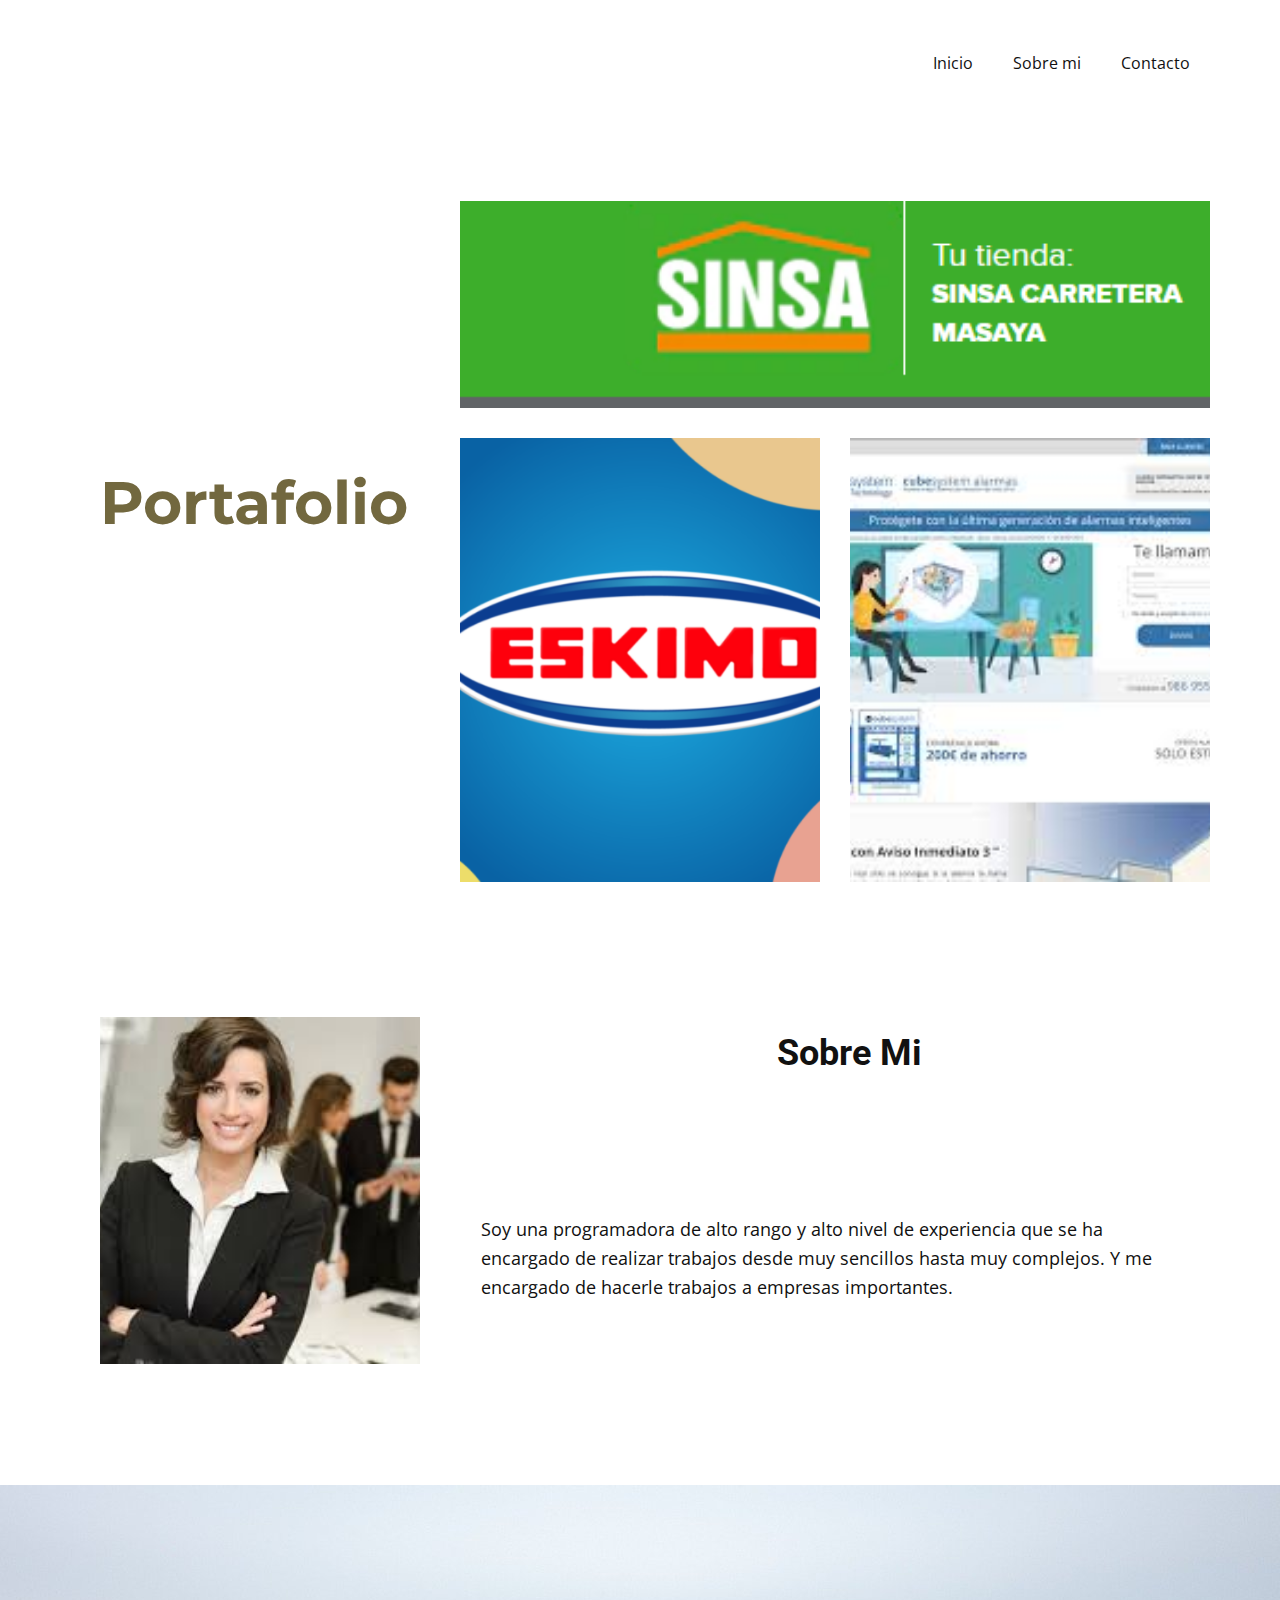
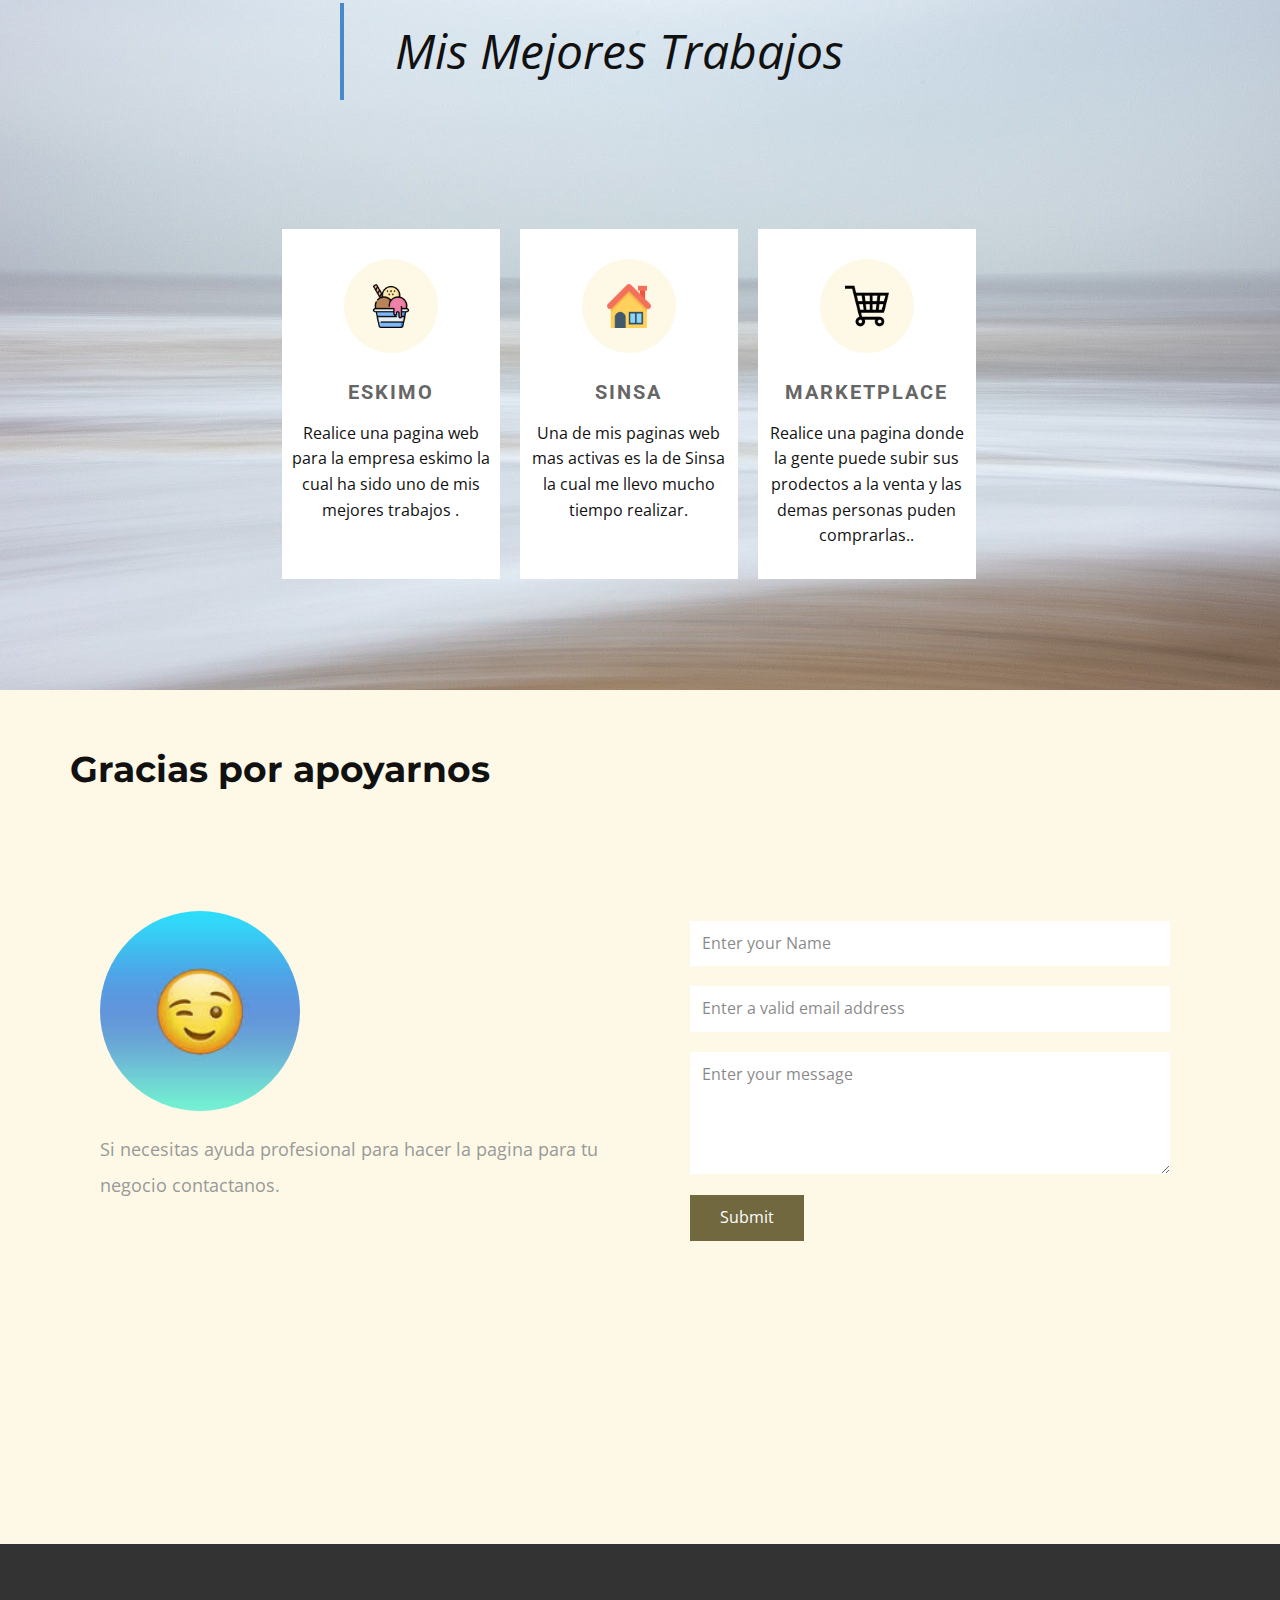
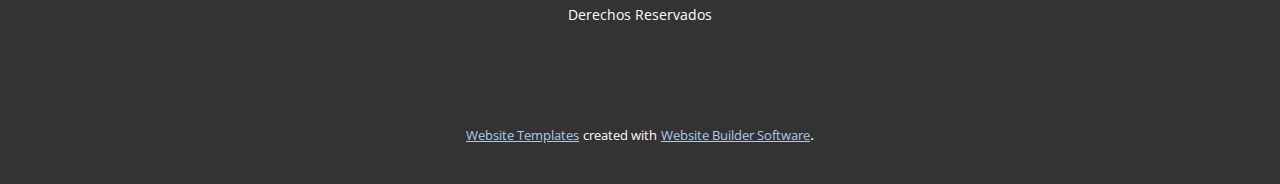
<file: index.html>
<!DOCTYPE html>
<html style="font-size: 16px;">
  <head>
    <meta name="viewport" content="width=device-width, initial-scale=1.0">
    <meta charset="utf-8">
    <meta name="keywords" content="Gracias por apoyarnos">
    <meta name="description" content="">
    <meta name="page_type" content="np-template-header-footer-from-plugin">
    <title>Inicio</title>
    <link rel="stylesheet" href="nicepage.css" media="screen">
<link rel="stylesheet" href="Inicio.css" media="screen">
    <script class="u-script" type="text/javascript" src="jquery.js" defer=""></script>
    <script class="u-script" type="text/javascript" src="nicepage.js" defer=""></script>
    <meta name="generator" content="Nicepage 4.5.4, nicepage.com">
    <link id="u-theme-google-font" rel="stylesheet" href="https://fonts.googleapis.com/css?family=Roboto:100,100i,300,300i,400,400i,500,500i,700,700i,900,900i|Open+Sans:300,300i,400,400i,500,500i,600,600i,700,700i,800,800i">
    <link id="u-page-google-font" rel="stylesheet" href="https://fonts.googleapis.com/css?family=Montserrat:100,100i,200,200i,300,300i,400,400i,500,500i,600,600i,700,700i,800,800i,900,900i">
    
    
    
    
    
    
    <script type="application/ld+json">{
		"@context": "http://schema.org",
		"@type": "Organization",
		"name": ""
}</script>
    <meta name="theme-color" content="#478ac9">
    <meta property="og:title" content="Inicio">
    <meta property="og:type" content="website">
  </head>
  <body data-home-page="Inicio.html" data-home-page-title="Inicio" class="u-body u-xl-mode"><header class="u-clearfix u-header u-header" id="sec-7c3d"><div class="u-clearfix u-sheet u-valign-middle u-sheet-1">
        <nav class="u-menu u-menu-dropdown u-offcanvas u-menu-1">
          <div class="menu-collapse">
            <a class="u-button-style u-nav-link" href="#">
              <svg class="u-svg-link" viewBox="0 0 24 24"><use xmlns:xlink="http://www.w3.org/1999/xlink" xlink:href="#svg-7a5c"></use></svg>
              <svg class="u-svg-content" version="1.1" id="svg-7a5c" viewBox="0 0 16 16" x="0px" y="0px" xmlns:xlink="http://www.w3.org/1999/xlink" xmlns="http://www.w3.org/2000/svg"><g><rect y="1" width="16" height="2"></rect><rect y="7" width="16" height="2"></rect><rect y="13" width="16" height="2"></rect>
</g></svg>
            </a>
          </div>
          <div class="u-custom-menu u-nav-container">
            <ul class="u-nav u-unstyled"><li class="u-nav-item"><a class="u-button-style u-nav-link" href="Inicio.html">Inicio</a>
</li><li class="u-nav-item"><a class="u-button-style u-nav-link" href="Inicio.html#sec-e159" data-page-id="646112154">Sobre mi</a>
</li><li class="u-nav-item"><a class="u-button-style u-nav-link" href="Inicio.html#carousel_1a03" data-page-id="646112154">Contacto</a>
</li></ul>
          </div>
          <div class="u-custom-menu u-nav-container-collapse">
            <div class="u-black u-container-style u-inner-container-layout u-opacity u-opacity-95 u-sidenav">
              <div class="u-inner-container-layout u-sidenav-overflow">
                <div class="u-menu-close"></div>
                <ul class="u-align-center u-nav u-popupmenu-items u-unstyled u-nav-2"><li class="u-nav-item"><a class="u-button-style u-nav-link" href="Inicio.html">Inicio</a>
</li><li class="u-nav-item"><a class="u-button-style u-nav-link" href="Inicio.html#sec-e159" data-page-id="646112154">Sobre mi</a>
</li><li class="u-nav-item"><a class="u-button-style u-nav-link" href="Inicio.html#carousel_1a03" data-page-id="646112154">Contacto</a>
</li></ul>
              </div>
            </div>
            <div class="u-black u-menu-overlay u-opacity u-opacity-70"></div>
          </div>
        </nav>
      </div></header>
    <section class="u-clearfix u-section-1" id="carousel_c2c3">
      <div class="u-clearfix u-sheet u-sheet-1">
        <div class="u-clearfix u-expanded-width u-gutter-30 u-layout-wrap u-layout-wrap-1">
          <div class="u-layout">
            <div class="u-layout-row">
              <div class="u-size-20 u-size-60-md">
                <div class="u-layout-col">
                  <div class="u-align-center-md u-align-center-sm u-align-center-xs u-align-left-lg u-align-left-xl u-container-style u-layout-cell u-shape-rectangle u-size-60 u-layout-cell-1">
                    <div class="u-container-layout u-valign-middle-md u-valign-middle-sm u-valign-middle-xs u-container-layout-1">
                      <h3 class="u-custom-font u-font-montserrat u-text u-text-palette-3-dark-2 u-text-1">Portafolio</h3>
                    </div>
                  </div>
                </div>
              </div>
              <div class="u-size-40 u-size-60-md">
                <div class="u-layout-col">
                  <div class="u-size-20">
                    <div class="u-layout-row">
                      <div class="u-container-style u-image u-layout-cell u-size-60 u-image-1" data-image-width="478" data-image-height="112">
                        <div class="u-container-layout u-container-layout-2"></div>
                      </div>
                    </div>
                  </div>
                  <div class="u-size-40">
                    <div class="u-layout-row">
                      <div class="u-size-30">
                        <div class="u-layout-col">
                          <div class="u-container-style u-image u-layout-cell u-size-60 u-image-2" data-image-width="634" data-image-height="523">
                            <div class="u-container-layout u-container-layout-3"></div>
                          </div>
                        </div>
                      </div>
                      <div class="u-size-30">
                        <div class="u-layout-col">
                          <div class="u-container-style u-image u-layout-cell u-size-60 u-image-3" data-image-width="259" data-image-height="195">
                            <div class="u-container-layout u-container-layout-4"></div>
                          </div>
                        </div>
                      </div>
                    </div>
                  </div>
                </div>
              </div>
            </div>
          </div>
        </div>
      </div>
    </section>
    <section class="u-clearfix u-section-2" id="sec-e159">
      <div class="u-clearfix u-sheet u-sheet-1">
        <div class="u-clearfix u-expanded-width u-gutter-0 u-layout-spacing-vertical u-layout-wrap u-layout-wrap-1">
          <div class="u-layout">
            <div class="u-layout-row">
              <div class="u-size-20 u-size-60-md">
                <div class="u-layout-row">
                  <div class="u-container-style u-layout-cell u-left-cell u-size-60 u-layout-cell-1" src="">
                    <div class="u-container-layout u-valign-top u-container-layout-1">
                      <img class="u-expanded-width u-image u-image-1" data-image-width="248" data-image-height="203" src="images/images.jpg">
                    </div>
                  </div>
                </div>
              </div>
              <div class="u-size-40 u-size-60-md">
                <div class="u-layout-col">
                  <div class="u-size-40">
                    <div class="u-layout-row">
                      <div class="u-align-left u-container-style u-layout-cell u-right-cell u-size-60 u-layout-cell-2">
                        <div class="u-container-layout u-container-layout-2">
                          <h3 class="u-text u-text-1">&nbsp; &nbsp; &nbsp; &nbsp; &nbsp; &nbsp; &nbsp; &nbsp; &nbsp; &nbsp; &nbsp; &nbsp; &nbsp; &nbsp; &nbsp; &nbsp; &nbsp;Sobre Mi</h3>
                        </div>
                      </div>
                    </div>
                  </div>
                  <div class="u-size-20">
                    <div class="u-layout-row">
                      <div class="u-align-left u-container-style u-layout-cell u-size-60 u-layout-cell-3">
                        <div class="u-container-layout u-container-layout-3">
                          <p class="u-text u-text-2">Soy una programadora de alto rango y alto nivel de experiencia que se ha encargado de realizar trabajos desde muy sencillos hasta muy complejos. Y me encargado de hacerle trabajos a empresas importantes.</p>
                        </div>
                      </div>
                    </div>
                  </div>
                </div>
              </div>
            </div>
          </div>
        </div>
      </div>
    </section>
    <section class="u-align-center u-clearfix u-section-3" id="carousel_cac4">
      <div class="u-clearfix u-sheet u-sheet-1"></div>
    </section>
    <section class="u-align-right u-clearfix u-image u-section-4" id="carousel_ea49" data-image-width="1280" data-image-height="853">
      <div class="u-clearfix u-sheet u-valign-middle-md u-valign-middle-sm u-valign-middle-xs u-sheet-1">
        <blockquote class="u-text u-text-1">
          <span style="font-size: 3rem;">Mis Mejores Trabajos </span>
        </blockquote>
        <div class="u-list u-list-1">
          <div class="u-repeater u-repeater-1">
            <div class="u-container-style u-list-item u-repeater-item u-video-cover u-white u-list-item-1">
              <div class="u-container-layout u-similar-container u-container-layout-1"><span class="u-file-icon u-icon u-icon-circle u-palette-3-light-3 u-spacing-25 u-icon-1"><img src="images/938063.png" alt=""></span>
                <h4 class="u-align-center u-text u-text-default u-text-grey-60 u-text-2">Eskimo</h4>
                <p class="u-align-center u-text u-text-3">Realice una pagina web para la empresa eskimo la cual ha sido uno de mis mejores trabajos .</p>
              </div>
            </div>
            <div class="u-align-center u-container-style u-list-item u-repeater-item u-video-cover u-white u-list-item-2">
              <div class="u-container-layout u-similar-container u-container-layout-2"><span class="u-file-icon u-icon u-icon-circle u-palette-3-light-3 u-spacing-25 u-icon-2"><img src="images/609803.png" alt=""></span>
                <h4 class="u-align-center u-text u-text-default u-text-grey-60 u-text-4">SINSa</h4>
                <p class="u-align-center u-text u-text-5">Una de mis paginas web mas activas es la de Sinsa la cual me llevo mucho tiempo realizar.</p>
              </div>
            </div>
            <div class="u-align-center u-container-style u-list-item u-repeater-item u-video-cover u-white u-list-item-3">
              <div class="u-container-layout u-similar-container u-container-layout-3"><span class="u-file-icon u-icon u-icon-circle u-palette-3-light-3 u-spacing-25 u-icon-3"><img src="images/419910.png" alt=""></span>
                <h4 class="u-align-center u-text u-text-default u-text-grey-60 u-text-6">Marketplace</h4>
                <p class="u-align-center u-text u-text-7">Realice una pagina donde la gente puede subir sus prodectos a la venta y las demas personas puden comprarlas..</p>
              </div>
            </div>
          </div>
        </div>
      </div>
    </section>
    <section class="u-align-left u-clearfix u-palette-3-light-3 u-section-5" id="carousel_1a03">
      <div class="u-clearfix u-sheet u-sheet-1">
        <h1 class="u-custom-font u-font-montserrat u-text u-text-default u-text-1">Gracias por apoyarnos</h1>
        <div class="u-clearfix u-expanded-width u-gutter-20 u-layout-wrap u-layout-wrap-1">
          <div class="u-layout">
            <div class="u-layout-row">
              <div class="u-container-style u-layout-cell u-size-30 u-layout-cell-1">
                <div class="u-container-layout u-container-layout-1">
                  <div class="u-image u-image-circle u-image-1" alt="" data-image-width="300" data-image-height="168"></div>
                  <p class="u-text u-text-grey-40 u-text-2">Si necesitas ayuda profesional para hacer la pagina para tu negocio contactanos.</p>
                </div>
              </div>
              <div class="u-container-style u-layout-cell u-shape-rectangle u-size-30 u-layout-cell-2">
                <div class="u-container-layout u-container-layout-2">
                  <div class="u-form u-form-1">
                    <form action="#" method="POST" class="u-clearfix u-form-spacing-20 u-form-vertical u-inner-form" source="custom" name="form" style="padding: 10px;">
                      <div class="u-form-group u-form-name">
                        <label for="name-4303" class="u-form-control-hidden u-label"></label>
                        <input type="text" placeholder="Enter your Name" id="name-4303" name="name" class="u-input u-input-rectangle u-white" required="">
                      </div>
                      <div class="u-form-email u-form-group">
                        <label for="email-4303" class="u-form-control-hidden u-label"></label>
                        <input type="email" placeholder="Enter a valid email address" id="email-4303" name="email" class="u-input u-input-rectangle u-white" required="">
                      </div>
                      <div class="u-form-group u-form-message">
                        <label for="message-4303" class="u-form-control-hidden u-label"></label>
                        <textarea placeholder="Enter your message" rows="4" cols="50" id="message-4303" name="message" class="u-input u-input-rectangle u-white" required=""></textarea>
                      </div>
                      <div class="u-align-left u-form-group u-form-submit">
                        <a href="#" class="u-border-none u-btn u-btn-submit u-button-style u-palette-3-dark-2 u-btn-1">Submit</a>
                        <input type="submit" value="submit" class="u-form-control-hidden">
                      </div>
                      <div class="u-form-send-message u-form-send-success"> Thank you! Your message has been sent. </div>
                      <div class="u-form-send-error u-form-send-message"> Unable to send your message. Please fix errors then try again. </div>
                      <input type="hidden" value="" name="recaptchaResponse">
                    </form>
                  </div>
                </div>
              </div>
            </div>
          </div>
        </div>
      </div>
    </section>
    
    
    <footer class="u-align-center u-clearfix u-footer u-grey-80 u-footer" id="sec-10c1"><div class="u-clearfix u-sheet u-valign-middle u-sheet-1">
        <p class="u-small-text u-text u-text-variant u-text-1">Derechos Reservados</p>
      </div></footer>
    <section class="u-backlink u-clearfix u-grey-80">
      <a class="u-link" href="https://nicepage.com/website-templates" target="_blank">
        <span>Website Templates</span>
      </a>
      <p class="u-text">
        <span>created with</span>
      </p>
      <a class="u-link" href="" target="_blank">
        <span>Website Builder Software</span>
      </a>. 
    </section>
  </body>
</html>
</file>
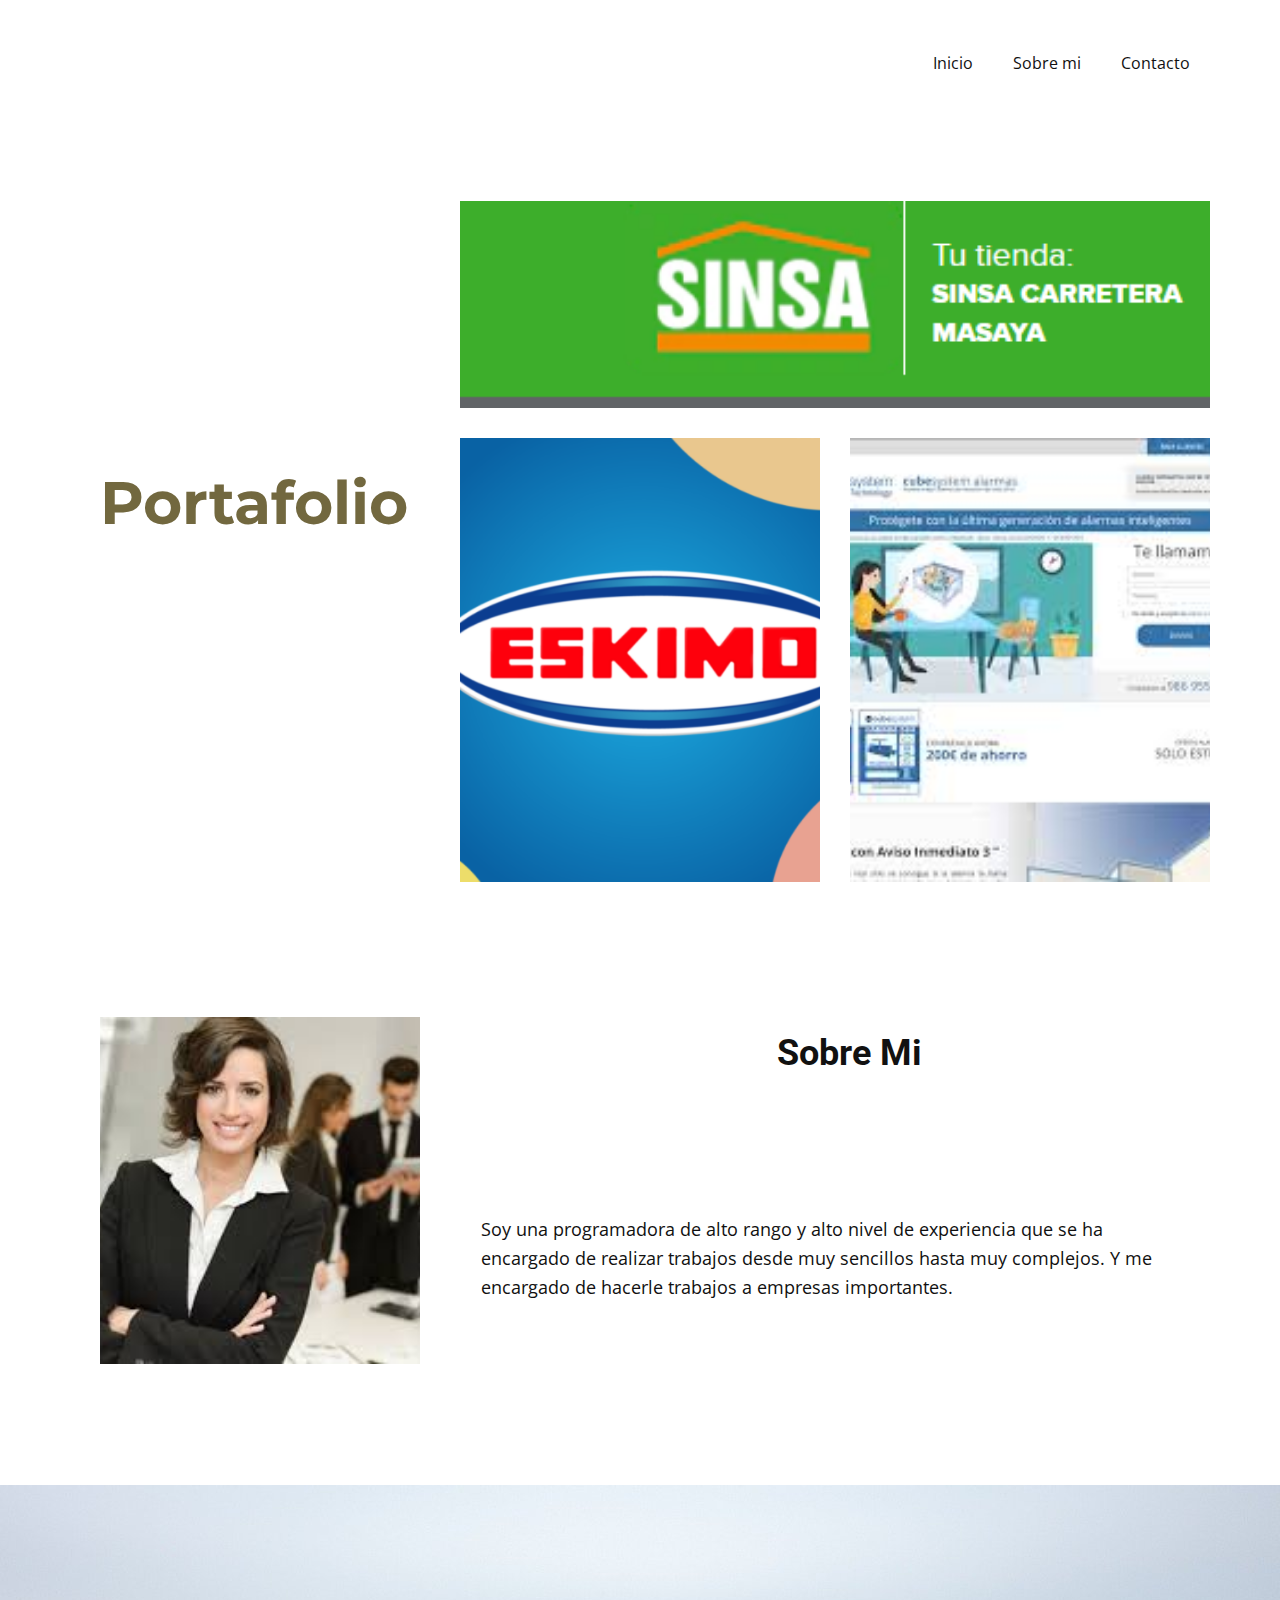
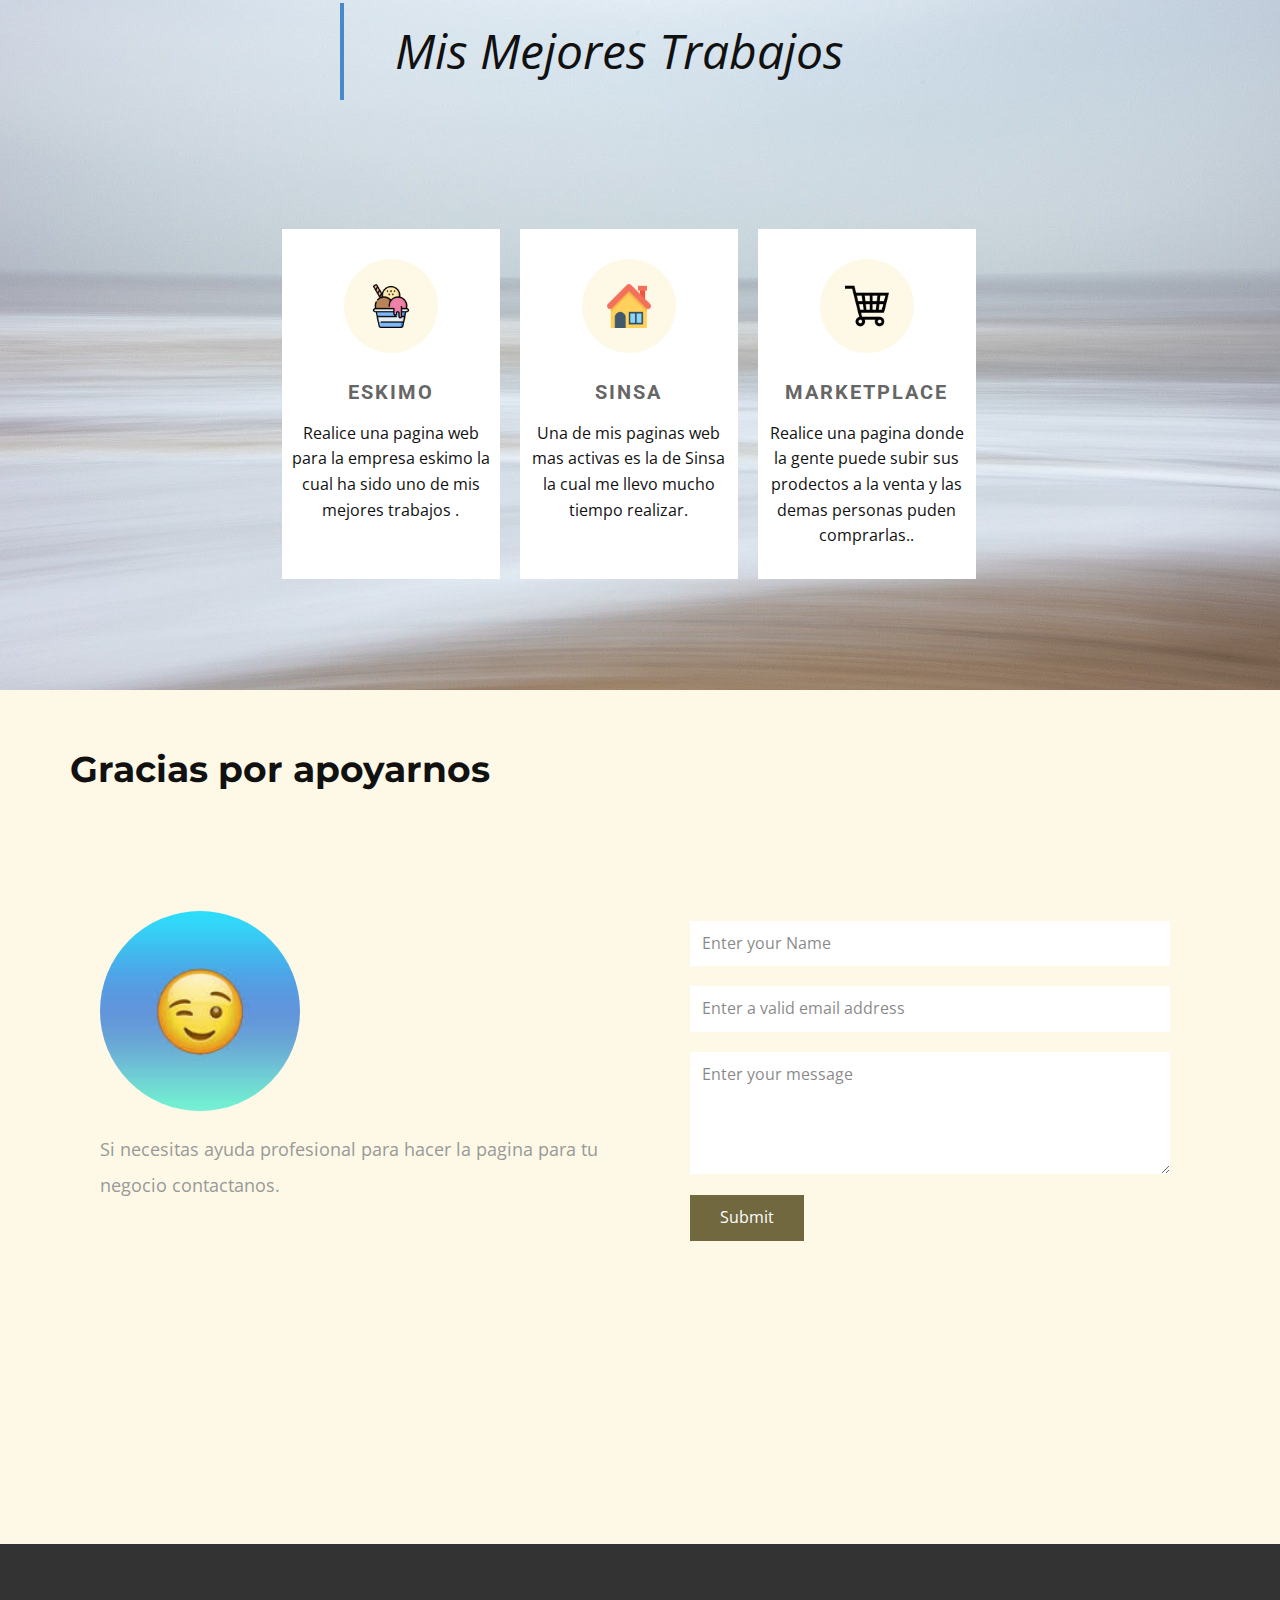
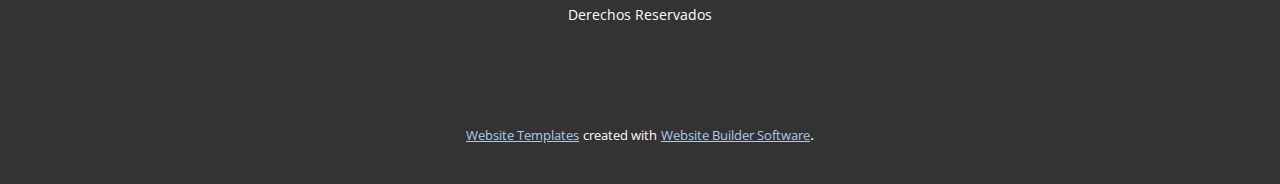
<file: Inicio.html>
<!DOCTYPE html>
<html style="font-size: 16px;">
  <head>
    <meta name="viewport" content="width=device-width, initial-scale=1.0">
    <meta charset="utf-8">
    <meta name="keywords" content="Gracias por apoyarnos">
    <meta name="description" content="">
    <meta name="page_type" content="np-template-header-footer-from-plugin">
    <title>Inicio</title>
    <link rel="stylesheet" href="nicepage.css" media="screen">
<link rel="stylesheet" href="Inicio.css" media="screen">
    <script class="u-script" type="text/javascript" src="jquery.js" defer=""></script>
    <script class="u-script" type="text/javascript" src="nicepage.js" defer=""></script>
    <meta name="generator" content="Nicepage 4.5.4, nicepage.com">
    <link id="u-theme-google-font" rel="stylesheet" href="https://fonts.googleapis.com/css?family=Roboto:100,100i,300,300i,400,400i,500,500i,700,700i,900,900i|Open+Sans:300,300i,400,400i,500,500i,600,600i,700,700i,800,800i">
    <link id="u-page-google-font" rel="stylesheet" href="https://fonts.googleapis.com/css?family=Montserrat:100,100i,200,200i,300,300i,400,400i,500,500i,600,600i,700,700i,800,800i,900,900i">
    
    
    
    
    
    
    <script type="application/ld+json">{
		"@context": "http://schema.org",
		"@type": "Organization",
		"name": ""
}</script>
    <meta name="theme-color" content="#478ac9">
    <meta property="og:title" content="Inicio">
    <meta property="og:type" content="website">
  </head>
  <body class="u-body u-xl-mode"><header class="u-clearfix u-header u-header" id="sec-7c3d"><div class="u-clearfix u-sheet u-valign-middle u-sheet-1">
        <nav class="u-menu u-menu-dropdown u-offcanvas u-menu-1">
          <div class="menu-collapse">
            <a class="u-button-style u-nav-link" href="#">
              <svg class="u-svg-link" viewBox="0 0 24 24"><use xmlns:xlink="http://www.w3.org/1999/xlink" xlink:href="#svg-7a5c"></use></svg>
              <svg class="u-svg-content" version="1.1" id="svg-7a5c" viewBox="0 0 16 16" x="0px" y="0px" xmlns:xlink="http://www.w3.org/1999/xlink" xmlns="http://www.w3.org/2000/svg"><g><rect y="1" width="16" height="2"></rect><rect y="7" width="16" height="2"></rect><rect y="13" width="16" height="2"></rect>
</g></svg>
            </a>
          </div>
          <div class="u-custom-menu u-nav-container">
            <ul class="u-nav u-unstyled"><li class="u-nav-item"><a class="u-button-style u-nav-link" href="Inicio.html">Inicio</a>
</li><li class="u-nav-item"><a class="u-button-style u-nav-link" href="Inicio.html#sec-e159" data-page-id="646112154">Sobre mi</a>
</li><li class="u-nav-item"><a class="u-button-style u-nav-link" href="Inicio.html#carousel_1a03" data-page-id="646112154">Contacto</a>
</li></ul>
          </div>
          <div class="u-custom-menu u-nav-container-collapse">
            <div class="u-black u-container-style u-inner-container-layout u-opacity u-opacity-95 u-sidenav">
              <div class="u-inner-container-layout u-sidenav-overflow">
                <div class="u-menu-close"></div>
                <ul class="u-align-center u-nav u-popupmenu-items u-unstyled u-nav-2"><li class="u-nav-item"><a class="u-button-style u-nav-link" href="Inicio.html">Inicio</a>
</li><li class="u-nav-item"><a class="u-button-style u-nav-link" href="Inicio.html#sec-e159" data-page-id="646112154">Sobre mi</a>
</li><li class="u-nav-item"><a class="u-button-style u-nav-link" href="Inicio.html#carousel_1a03" data-page-id="646112154">Contacto</a>
</li></ul>
              </div>
            </div>
            <div class="u-black u-menu-overlay u-opacity u-opacity-70"></div>
          </div>
        </nav>
      </div></header>
    <section class="u-clearfix u-section-1" id="carousel_c2c3">
      <div class="u-clearfix u-sheet u-sheet-1">
        <div class="u-clearfix u-expanded-width u-gutter-30 u-layout-wrap u-layout-wrap-1">
          <div class="u-layout">
            <div class="u-layout-row">
              <div class="u-size-20 u-size-60-md">
                <div class="u-layout-col">
                  <div class="u-align-center-md u-align-center-sm u-align-center-xs u-align-left-lg u-align-left-xl u-container-style u-layout-cell u-shape-rectangle u-size-60 u-layout-cell-1">
                    <div class="u-container-layout u-valign-middle-md u-valign-middle-sm u-valign-middle-xs u-container-layout-1">
                      <h3 class="u-custom-font u-font-montserrat u-text u-text-palette-3-dark-2 u-text-1">Portafolio</h3>
                    </div>
                  </div>
                </div>
              </div>
              <div class="u-size-40 u-size-60-md">
                <div class="u-layout-col">
                  <div class="u-size-20">
                    <div class="u-layout-row">
                      <div class="u-container-style u-image u-layout-cell u-size-60 u-image-1" data-image-width="478" data-image-height="112">
                        <div class="u-container-layout u-container-layout-2"></div>
                      </div>
                    </div>
                  </div>
                  <div class="u-size-40">
                    <div class="u-layout-row">
                      <div class="u-size-30">
                        <div class="u-layout-col">
                          <div class="u-container-style u-image u-layout-cell u-size-60 u-image-2" data-image-width="634" data-image-height="523">
                            <div class="u-container-layout u-container-layout-3"></div>
                          </div>
                        </div>
                      </div>
                      <div class="u-size-30">
                        <div class="u-layout-col">
                          <div class="u-container-style u-image u-layout-cell u-size-60 u-image-3" data-image-width="259" data-image-height="195">
                            <div class="u-container-layout u-container-layout-4"></div>
                          </div>
                        </div>
                      </div>
                    </div>
                  </div>
                </div>
              </div>
            </div>
          </div>
        </div>
      </div>
    </section>
    <section class="u-clearfix u-section-2" id="sec-e159">
      <div class="u-clearfix u-sheet u-sheet-1">
        <div class="u-clearfix u-expanded-width u-gutter-0 u-layout-spacing-vertical u-layout-wrap u-layout-wrap-1">
          <div class="u-layout">
            <div class="u-layout-row">
              <div class="u-size-20 u-size-60-md">
                <div class="u-layout-row">
                  <div class="u-container-style u-layout-cell u-left-cell u-size-60 u-layout-cell-1" src="">
                    <div class="u-container-layout u-valign-top u-container-layout-1">
                      <img class="u-expanded-width u-image u-image-1" data-image-width="248" data-image-height="203" src="images/images.jpg">
                    </div>
                  </div>
                </div>
              </div>
              <div class="u-size-40 u-size-60-md">
                <div class="u-layout-col">
                  <div class="u-size-40">
                    <div class="u-layout-row">
                      <div class="u-align-left u-container-style u-layout-cell u-right-cell u-size-60 u-layout-cell-2">
                        <div class="u-container-layout u-container-layout-2">
                          <h3 class="u-text u-text-1">&nbsp; &nbsp; &nbsp; &nbsp; &nbsp; &nbsp; &nbsp; &nbsp; &nbsp; &nbsp; &nbsp; &nbsp; &nbsp; &nbsp; &nbsp; &nbsp; &nbsp;Sobre Mi</h3>
                        </div>
                      </div>
                    </div>
                  </div>
                  <div class="u-size-20">
                    <div class="u-layout-row">
                      <div class="u-align-left u-container-style u-layout-cell u-size-60 u-layout-cell-3">
                        <div class="u-container-layout u-container-layout-3">
                          <p class="u-text u-text-2">Soy una programadora de alto rango y alto nivel de experiencia que se ha encargado de realizar trabajos desde muy sencillos hasta muy complejos. Y me encargado de hacerle trabajos a empresas importantes.</p>
                        </div>
                      </div>
                    </div>
                  </div>
                </div>
              </div>
            </div>
          </div>
        </div>
      </div>
    </section>
    <section class="u-align-center u-clearfix u-section-3" id="carousel_cac4">
      <div class="u-clearfix u-sheet u-sheet-1"></div>
    </section>
    <section class="u-align-right u-clearfix u-image u-section-4" id="carousel_ea49" data-image-width="1280" data-image-height="853">
      <div class="u-clearfix u-sheet u-valign-middle-md u-valign-middle-sm u-valign-middle-xs u-sheet-1">
        <blockquote class="u-text u-text-1">
          <span style="font-size: 3rem;">Mis Mejores Trabajos </span>
        </blockquote>
        <div class="u-list u-list-1">
          <div class="u-repeater u-repeater-1">
            <div class="u-container-style u-list-item u-repeater-item u-video-cover u-white u-list-item-1">
              <div class="u-container-layout u-similar-container u-container-layout-1"><span class="u-file-icon u-icon u-icon-circle u-palette-3-light-3 u-spacing-25 u-icon-1"><img src="images/938063.png" alt=""></span>
                <h4 class="u-align-center u-text u-text-default u-text-grey-60 u-text-2">Eskimo</h4>
                <p class="u-align-center u-text u-text-3">Realice una pagina web para la empresa eskimo la cual ha sido uno de mis mejores trabajos .</p>
              </div>
            </div>
            <div class="u-align-center u-container-style u-list-item u-repeater-item u-video-cover u-white u-list-item-2">
              <div class="u-container-layout u-similar-container u-container-layout-2"><span class="u-file-icon u-icon u-icon-circle u-palette-3-light-3 u-spacing-25 u-icon-2"><img src="images/609803.png" alt=""></span>
                <h4 class="u-align-center u-text u-text-default u-text-grey-60 u-text-4">SINSa</h4>
                <p class="u-align-center u-text u-text-5">Una de mis paginas web mas activas es la de Sinsa la cual me llevo mucho tiempo realizar.</p>
              </div>
            </div>
            <div class="u-align-center u-container-style u-list-item u-repeater-item u-video-cover u-white u-list-item-3">
              <div class="u-container-layout u-similar-container u-container-layout-3"><span class="u-file-icon u-icon u-icon-circle u-palette-3-light-3 u-spacing-25 u-icon-3"><img src="images/419910.png" alt=""></span>
                <h4 class="u-align-center u-text u-text-default u-text-grey-60 u-text-6">Marketplace</h4>
                <p class="u-align-center u-text u-text-7">Realice una pagina donde la gente puede subir sus prodectos a la venta y las demas personas puden comprarlas..</p>
              </div>
            </div>
          </div>
        </div>
      </div>
    </section>
    <section class="u-align-left u-clearfix u-palette-3-light-3 u-section-5" id="carousel_1a03">
      <div class="u-clearfix u-sheet u-sheet-1">
        <h1 class="u-custom-font u-font-montserrat u-text u-text-default u-text-1">Gracias por apoyarnos</h1>
        <div class="u-clearfix u-expanded-width u-gutter-20 u-layout-wrap u-layout-wrap-1">
          <div class="u-layout">
            <div class="u-layout-row">
              <div class="u-container-style u-layout-cell u-size-30 u-layout-cell-1">
                <div class="u-container-layout u-container-layout-1">
                  <div class="u-image u-image-circle u-image-1" alt="" data-image-width="300" data-image-height="168"></div>
                  <p class="u-text u-text-grey-40 u-text-2">Si necesitas ayuda profesional para hacer la pagina para tu negocio contactanos.</p>
                </div>
              </div>
              <div class="u-container-style u-layout-cell u-shape-rectangle u-size-30 u-layout-cell-2">
                <div class="u-container-layout u-container-layout-2">
                  <div class="u-form u-form-1">
                    <form action="#" method="POST" class="u-clearfix u-form-spacing-20 u-form-vertical u-inner-form" source="custom" name="form" style="padding: 10px;">
                      <div class="u-form-group u-form-name">
                        <label for="name-4303" class="u-form-control-hidden u-label"></label>
                        <input type="text" placeholder="Enter your Name" id="name-4303" name="name" class="u-input u-input-rectangle u-white" required="">
                      </div>
                      <div class="u-form-email u-form-group">
                        <label for="email-4303" class="u-form-control-hidden u-label"></label>
                        <input type="email" placeholder="Enter a valid email address" id="email-4303" name="email" class="u-input u-input-rectangle u-white" required="">
                      </div>
                      <div class="u-form-group u-form-message">
                        <label for="message-4303" class="u-form-control-hidden u-label"></label>
                        <textarea placeholder="Enter your message" rows="4" cols="50" id="message-4303" name="message" class="u-input u-input-rectangle u-white" required=""></textarea>
                      </div>
                      <div class="u-align-left u-form-group u-form-submit">
                        <a href="#" class="u-border-none u-btn u-btn-submit u-button-style u-palette-3-dark-2 u-btn-1">Submit</a>
                        <input type="submit" value="submit" class="u-form-control-hidden">
                      </div>
                      <div class="u-form-send-message u-form-send-success"> Thank you! Your message has been sent. </div>
                      <div class="u-form-send-error u-form-send-message"> Unable to send your message. Please fix errors then try again. </div>
                      <input type="hidden" value="" name="recaptchaResponse">
                    </form>
                  </div>
                </div>
              </div>
            </div>
          </div>
        </div>
      </div>
    </section>
    
    
    <footer class="u-align-center u-clearfix u-footer u-grey-80 u-footer" id="sec-10c1"><div class="u-clearfix u-sheet u-valign-middle u-sheet-1">
        <p class="u-small-text u-text u-text-variant u-text-1">Derechos Reservados</p>
      </div></footer>
    <section class="u-backlink u-clearfix u-grey-80">
      <a class="u-link" href="https://nicepage.com/website-templates" target="_blank">
        <span>Website Templates</span>
      </a>
      <p class="u-text">
        <span>created with</span>
      </p>
      <a class="u-link" href="" target="_blank">
        <span>Website Builder Software</span>
      </a>. 
    </section>
  </body>
</html>
</file>
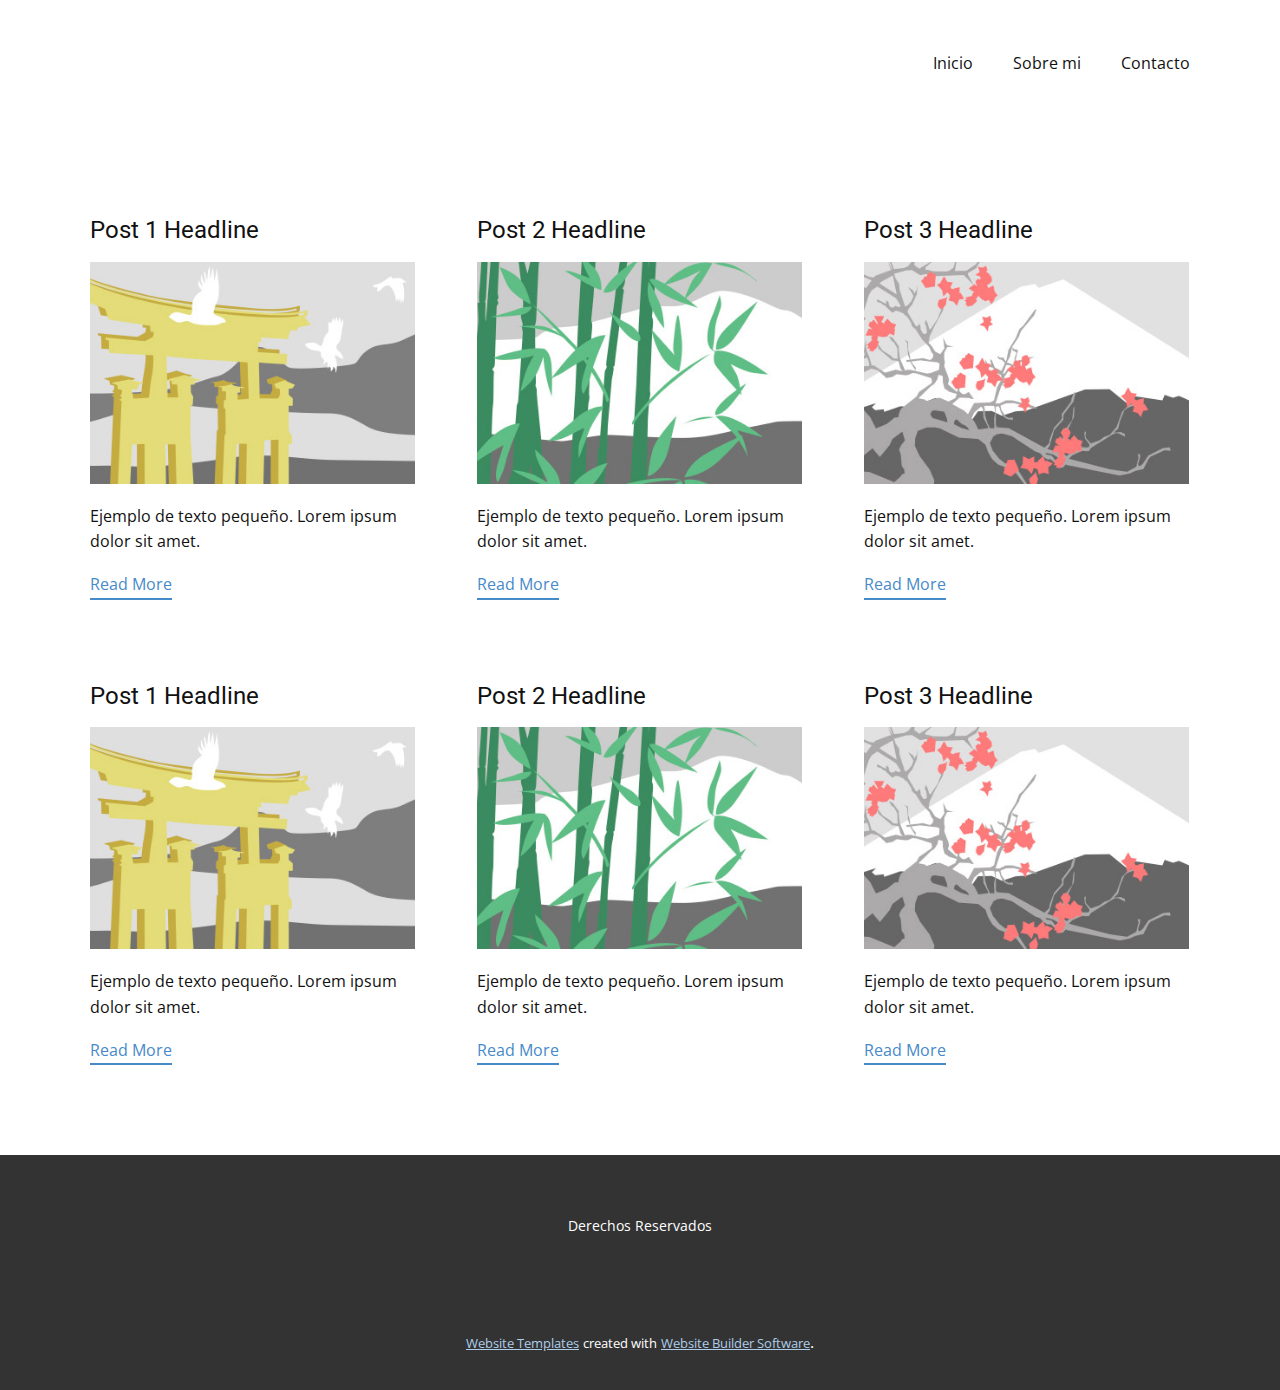
<file: blog/blog.html>
<html style="font-size: 16px;"><head>
    <meta name="viewport" content="width=device-width, initial-scale=1.0">
    <meta charset="utf-8">
    <meta name="keywords" content="">
    <meta name="description" content="">
    <meta name="page_type" content="np-template-header-footer-from-plugin">
    <title>Blog Template</title>
    <link rel="stylesheet" href="../nicepage.css" media="screen">
<link rel="stylesheet" href="../Blog-Template.css" media="screen">
    <script class="u-script" type="text/javascript" src="../jquery.js" defer=""></script>
    <script class="u-script" type="text/javascript" src="../nicepage.js" defer=""></script>
    <meta name="generator" content="Nicepage 4.5.4, nicepage.com">
    <link id="u-theme-google-font" rel="stylesheet" href="https://fonts.googleapis.com/css?family=Roboto:100,100i,300,300i,400,400i,500,500i,700,700i,900,900i|Open+Sans:300,300i,400,400i,500,500i,600,600i,700,700i,800,800i">
    
    
    <script type="application/ld+json">{
		"@context": "http://schema.org",
		"@type": "Organization",
		"name": ""
}</script>
    <meta name="theme-color" content="#478ac9">
  </head>
  <body class="u-body u-xl-mode"><header class="u-clearfix u-header u-header" id="sec-7c3d"><div class="u-clearfix u-sheet u-valign-middle u-sheet-1">
        <nav class="u-menu u-menu-dropdown u-offcanvas u-menu-1">
          <div class="menu-collapse">
            <a class="u-button-style u-nav-link" href="#">
              <svg class="u-svg-link" viewBox="0 0 24 24"><use xmlns:xlink="http://www.w3.org/1999/xlink" xlink:href="#svg-7a5c"></use></svg>
              <svg class="u-svg-content" version="1.1" id="svg-7a5c" viewBox="0 0 16 16" x="0px" y="0px" xmlns:xlink="http://www.w3.org/1999/xlink" xmlns="http://www.w3.org/2000/svg"><g><rect y="1" width="16" height="2"></rect><rect y="7" width="16" height="2"></rect><rect y="13" width="16" height="2"></rect>
</g></svg>
            </a>
          </div>
          <div class="u-custom-menu u-nav-container">
            <ul class="u-nav u-unstyled"><li class="u-nav-item"><a class="u-button-style u-nav-link" href="../Inicio.html">Inicio</a>
</li><li class="u-nav-item"><a class="u-button-style u-nav-link" href="../Inicio.html#sec-e159" data-page-id="646112154">Sobre mi</a>
</li><li class="u-nav-item"><a class="u-button-style u-nav-link" href="../Inicio.html#carousel_1a03" data-page-id="646112154">Contacto</a>
</li></ul>
          </div>
          <div class="u-custom-menu u-nav-container-collapse">
            <div class="u-black u-container-style u-inner-container-layout u-opacity u-opacity-95 u-sidenav">
              <div class="u-inner-container-layout u-sidenav-overflow">
                <div class="u-menu-close"></div>
                <ul class="u-align-center u-nav u-popupmenu-items u-unstyled u-nav-2"><li class="u-nav-item"><a class="u-button-style u-nav-link" href="../Inicio.html">Inicio</a>
</li><li class="u-nav-item"><a class="u-button-style u-nav-link" href="../Inicio.html#sec-e159" data-page-id="646112154">Sobre mi</a>
</li><li class="u-nav-item"><a class="u-button-style u-nav-link" href="../Inicio.html#carousel_1a03" data-page-id="646112154">Contacto</a>
</li></ul>
              </div>
            </div>
            <div class="u-black u-menu-overlay u-opacity u-opacity-70"></div>
          </div>
        </nav>
      </div></header>
    <section class="u-clearfix u-section-1" id="sec-7d93">
      <div class="u-clearfix u-sheet u-valign-middle u-sheet-1"><!--blog--><!--blog_options_json--><!--{"type":"Recent","source":"","tags":"","count":""}--><!--/blog_options_json-->
        <div class="u-blog u-expanded-width u-repeater u-repeater-1"><!--blog_post-->
          <div class="u-blog-post u-container-style u-repeater-item u-white u-repeater-item-1">
            <div class="u-container-layout u-similar-container u-valign-top u-container-layout-1"><!--blog_post_header-->
              <h4 class="u-blog-control u-text u-text-1">
                <a class="u-post-header-link" href="../blog/enviar-5.html"><!--blog_post_header_content-->Post 1 Headline<!--/blog_post_header_content--></a>
              </h4><!--/blog_post_header--><!--blog_post_image-->
              <a class="u-post-header-link" href="../blog/enviar-5.html"><img alt="" class="u-blog-control u-expanded-width u-image u-image-default u-image-1" src="[data-uri]"></a><!--/blog_post_image--><!--blog_post_content-->
              <div class="u-blog-control u-post-content u-text u-text-2 fr-view">Ejemplo de texto pequeño. Lorem ipsum dolor sit amet.</div><!--/blog_post_content--><!--blog_post_readmore-->
              <a href="../blog/enviar-5.html" class="u-blog-control u-border-2 u-border-palette-1-base u-btn u-btn-rectangle u-button-style u-none u-btn-1"><!--blog_post_readmore_content--><!--options_json--><!--{"content":"Read More","defaultValue":"Lee mas"}--><!--/options_json-->Read More<!--/blog_post_readmore_content--></a><!--/blog_post_readmore-->
            </div>
          </div><div class="u-blog-post u-container-style u-repeater-item u-video-cover u-white">
            <div class="u-container-layout u-similar-container u-valign-top u-container-layout-2"><!--blog_post_header-->
              <h4 class="u-blog-control u-text u-text-3">
                <a class="u-post-header-link" href="../blog/enviar-4.html"><!--blog_post_header_content-->Post 2 Headline<!--/blog_post_header_content--></a>
              </h4><!--/blog_post_header--><!--blog_post_image-->
              <a class="u-post-header-link" href="../blog/enviar-4.html"><img alt="" class="u-blog-control u-expanded-width u-image u-image-default u-image-2" src="[data-uri]"></a><!--/blog_post_image--><!--blog_post_content-->
              <div class="u-blog-control u-post-content u-text u-text-4 fr-view">Ejemplo de texto pequeño. Lorem ipsum dolor sit amet.</div><!--/blog_post_content--><!--blog_post_readmore-->
              <a href="../blog/enviar-4.html" class="u-blog-control u-border-2 u-border-palette-1-base u-btn u-btn-rectangle u-button-style u-none u-btn-2"><!--blog_post_readmore_content--><!--options_json--><!--{"content":"Read More","defaultValue":"Lee mas"}--><!--/options_json-->Read More<!--/blog_post_readmore_content--></a><!--/blog_post_readmore-->
            </div>
          </div><div class="u-blog-post u-container-style u-repeater-item u-video-cover u-white">
            <div class="u-container-layout u-similar-container u-valign-top u-container-layout-3"><!--blog_post_header-->
              <h4 class="u-blog-control u-text u-text-5">
                <a class="u-post-header-link" href="../blog/enviar-3.html"><!--blog_post_header_content-->Post 3 Headline<!--/blog_post_header_content--></a>
              </h4><!--/blog_post_header--><!--blog_post_image-->
              <a class="u-post-header-link" href="../blog/enviar-3.html"><img alt="" class="u-blog-control u-expanded-width u-image u-image-default u-image-3" src="[data-uri]"></a><!--/blog_post_image--><!--blog_post_content-->
              <div class="u-blog-control u-post-content u-text u-text-6 fr-view">Ejemplo de texto pequeño. Lorem ipsum dolor sit amet.</div><!--/blog_post_content--><!--blog_post_readmore-->
              <a href="../blog/enviar-3.html" class="u-blog-control u-border-2 u-border-palette-1-base u-btn u-btn-rectangle u-button-style u-none u-btn-3"><!--blog_post_readmore_content--><!--options_json--><!--{"content":"Read More","defaultValue":"Lee mas"}--><!--/options_json-->Read More<!--/blog_post_readmore_content--></a><!--/blog_post_readmore-->
            </div>
          </div><div class="u-blog-post u-container-style u-repeater-item u-white u-repeater-item-1">
            <div class="u-container-layout u-similar-container u-valign-top u-container-layout-1"><!--blog_post_header-->
              <h4 class="u-blog-control u-text u-text-1">
                <a class="u-post-header-link" href="../blog/enviar-2.html"><!--blog_post_header_content-->Post 1 Headline<!--/blog_post_header_content--></a>
              </h4><!--/blog_post_header--><!--blog_post_image-->
              <a class="u-post-header-link" href="../blog/enviar-2.html"><img alt="" class="u-blog-control u-expanded-width u-image u-image-default u-image-1" src="[data-uri]"></a><!--/blog_post_image--><!--blog_post_content-->
              <div class="u-blog-control u-post-content u-text u-text-2 fr-view">Ejemplo de texto pequeño. Lorem ipsum dolor sit amet.</div><!--/blog_post_content--><!--blog_post_readmore-->
              <a href="../blog/enviar-2.html" class="u-blog-control u-border-2 u-border-palette-1-base u-btn u-btn-rectangle u-button-style u-none u-btn-1"><!--blog_post_readmore_content--><!--options_json--><!--{"content":"Read More","defaultValue":"Lee mas"}--><!--/options_json-->Read More<!--/blog_post_readmore_content--></a><!--/blog_post_readmore-->
            </div>
          </div><div class="u-blog-post u-container-style u-repeater-item u-video-cover u-white">
            <div class="u-container-layout u-similar-container u-valign-top u-container-layout-2"><!--blog_post_header-->
              <h4 class="u-blog-control u-text u-text-3">
                <a class="u-post-header-link" href="../blog/enviar-1.html"><!--blog_post_header_content-->Post 2 Headline<!--/blog_post_header_content--></a>
              </h4><!--/blog_post_header--><!--blog_post_image-->
              <a class="u-post-header-link" href="../blog/enviar-1.html"><img alt="" class="u-blog-control u-expanded-width u-image u-image-default u-image-2" src="[data-uri]"></a><!--/blog_post_image--><!--blog_post_content-->
              <div class="u-blog-control u-post-content u-text u-text-4 fr-view">Ejemplo de texto pequeño. Lorem ipsum dolor sit amet.</div><!--/blog_post_content--><!--blog_post_readmore-->
              <a href="../blog/enviar-1.html" class="u-blog-control u-border-2 u-border-palette-1-base u-btn u-btn-rectangle u-button-style u-none u-btn-2"><!--blog_post_readmore_content--><!--options_json--><!--{"content":"Read More","defaultValue":"Lee mas"}--><!--/options_json-->Read More<!--/blog_post_readmore_content--></a><!--/blog_post_readmore-->
            </div>
          </div><div class="u-blog-post u-container-style u-repeater-item u-video-cover u-white">
            <div class="u-container-layout u-similar-container u-valign-top u-container-layout-3"><!--blog_post_header-->
              <h4 class="u-blog-control u-text u-text-5">
                <a class="u-post-header-link" href="../blog/enviar.html"><!--blog_post_header_content-->Post 3 Headline<!--/blog_post_header_content--></a>
              </h4><!--/blog_post_header--><!--blog_post_image-->
              <a class="u-post-header-link" href="../blog/enviar.html"><img alt="" class="u-blog-control u-expanded-width u-image u-image-default u-image-3" src="[data-uri]"></a><!--/blog_post_image--><!--blog_post_content-->
              <div class="u-blog-control u-post-content u-text u-text-6 fr-view">Ejemplo de texto pequeño. Lorem ipsum dolor sit amet.</div><!--/blog_post_content--><!--blog_post_readmore-->
              <a href="../blog/enviar.html" class="u-blog-control u-border-2 u-border-palette-1-base u-btn u-btn-rectangle u-button-style u-none u-btn-3"><!--blog_post_readmore_content--><!--options_json--><!--{"content":"Read More","defaultValue":"Lee mas"}--><!--/options_json-->Read More<!--/blog_post_readmore_content--></a><!--/blog_post_readmore-->
            </div>
          </div><!--/blog_post--><!--blog_post-->
          <!--/blog_post--><!--blog_post-->
          <!--/blog_post-->
        </div><!--/blog-->
      </div>
    </section>
    
    
    <footer class="u-align-center u-clearfix u-footer u-grey-80 u-footer" id="sec-10c1"><div class="u-clearfix u-sheet u-valign-middle u-sheet-1">
        <p class="u-small-text u-text u-text-variant u-text-1">Derechos Reservados</p>
      </div></footer>
    <section class="u-backlink u-clearfix u-grey-80">
      <a class="u-link" href="https://nicepage.com/website-templates" target="_blank">
        <span>Website Templates</span>
      </a>
      <p class="u-text">
        <span>created with</span>
      </p>
      <a class="u-link" href="" target="_blank">
        <span>Website Builder Software</span>
      </a>. 
    </section>
  
</body></html>
</file>
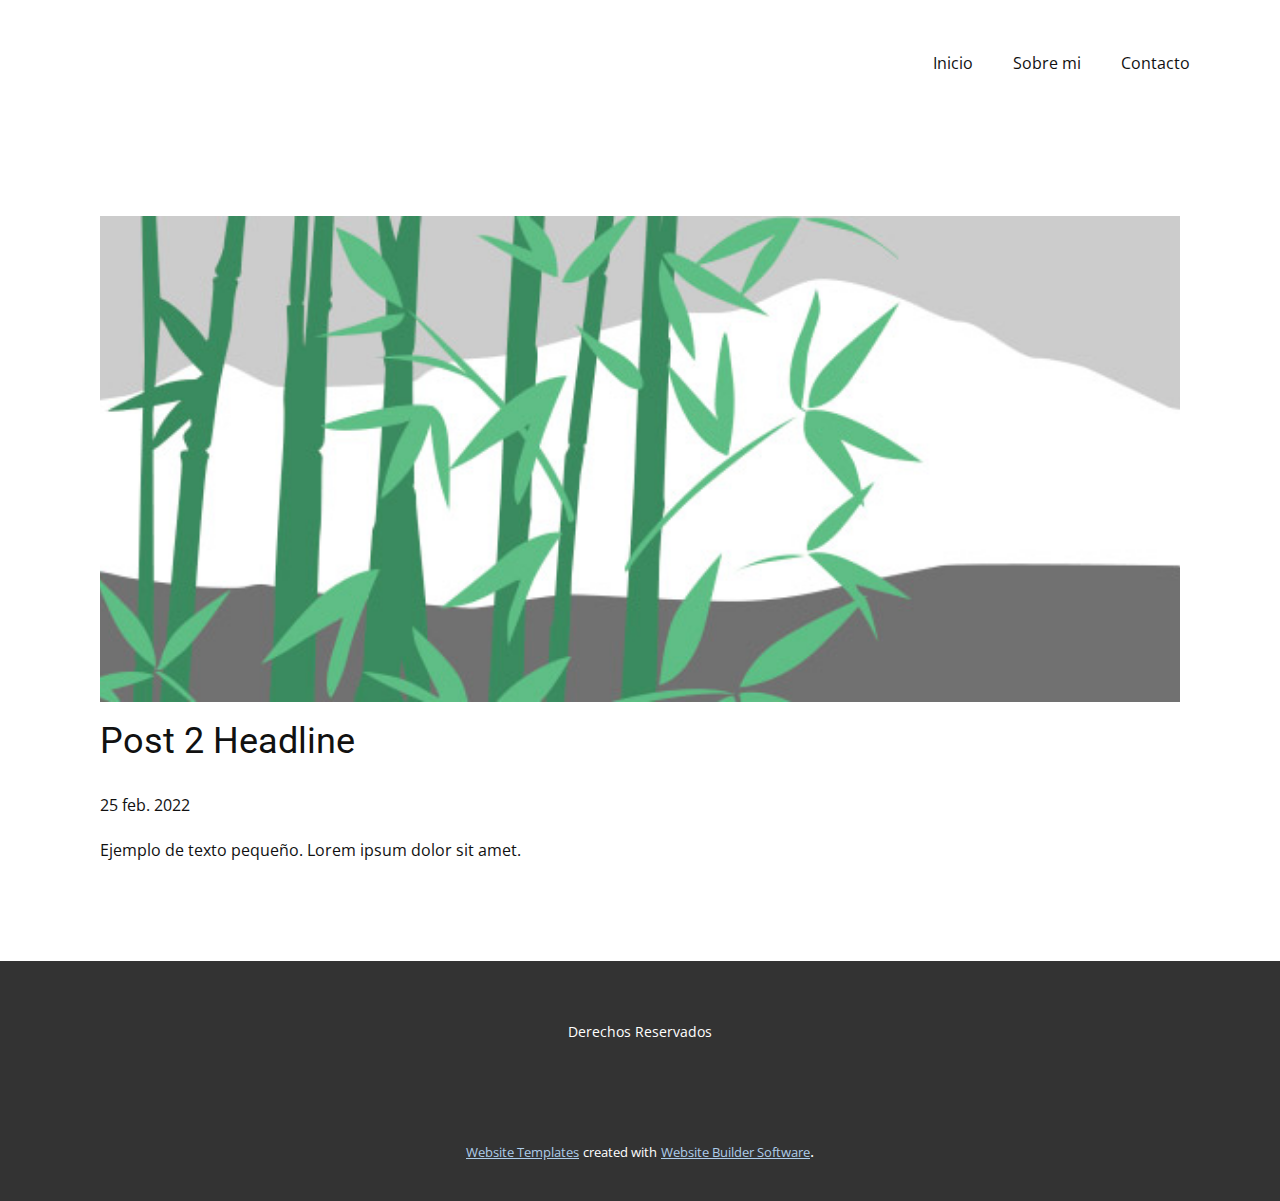
<file: blog/enviar-1.html>
<!doctype html>
<html style="font-size: 16px;"><head>
    <meta name="viewport" content="width=device-width, initial-scale=1.0">
    <meta charset="utf-8">
    <meta name="keywords" content="Post 1 Headline">
    <meta name="description" content="">
    <meta name="page_type" content="np-template-header-footer-from-plugin">
    <title>Post 2 Headline</title>
    <link rel="stylesheet" href="../nicepage.css" media="screen">
<link rel="stylesheet" href="../Post-Template.css" media="screen">
    <script class="u-script" type="text/javascript" src="../jquery.js" defer=""></script>
    <script class="u-script" type="text/javascript" src="../nicepage.js" defer=""></script>
    <meta name="generator" content="Nicepage 4.5.4, nicepage.com">
    <link id="u-theme-google-font" rel="stylesheet" href="https://fonts.googleapis.com/css?family=Roboto:100,100i,300,300i,400,400i,500,500i,700,700i,900,900i|Open+Sans:300,300i,400,400i,500,500i,600,600i,700,700i,800,800i">
    
    
    <script type="application/ld+json">{
		"@context": "http://schema.org",
		"@type": "Organization",
		"name": ""
}</script>
    <meta name="theme-color" content="#478ac9">
  </head>
  <body class="u-body u-xl-mode"><header class="u-clearfix u-header u-header" id="sec-7c3d"><div class="u-clearfix u-sheet u-valign-middle u-sheet-1">
        <nav class="u-menu u-menu-dropdown u-offcanvas u-menu-1">
          <div class="menu-collapse">
            <a class="u-button-style u-nav-link" href="#">
              <svg class="u-svg-link" viewBox="0 0 24 24"><use xmlns:xlink="http://www.w3.org/1999/xlink" xlink:href="#svg-7a5c"></use></svg>
              <svg class="u-svg-content" version="1.1" id="svg-7a5c" viewBox="0 0 16 16" x="0px" y="0px" xmlns:xlink="http://www.w3.org/1999/xlink" xmlns="http://www.w3.org/2000/svg"><g><rect y="1" width="16" height="2"></rect><rect y="7" width="16" height="2"></rect><rect y="13" width="16" height="2"></rect>
</g></svg>
            </a>
          </div>
          <div class="u-custom-menu u-nav-container">
            <ul class="u-nav u-unstyled"><li class="u-nav-item"><a class="u-button-style u-nav-link" href="../Inicio.html">Inicio</a>
</li><li class="u-nav-item"><a class="u-button-style u-nav-link" href="../Inicio.html#sec-e159" data-page-id="646112154">Sobre mi</a>
</li><li class="u-nav-item"><a class="u-button-style u-nav-link" href="../Inicio.html#carousel_1a03" data-page-id="646112154">Contacto</a>
</li></ul>
          </div>
          <div class="u-custom-menu u-nav-container-collapse">
            <div class="u-black u-container-style u-inner-container-layout u-opacity u-opacity-95 u-sidenav">
              <div class="u-inner-container-layout u-sidenav-overflow">
                <div class="u-menu-close"></div>
                <ul class="u-align-center u-nav u-popupmenu-items u-unstyled u-nav-2"><li class="u-nav-item"><a class="u-button-style u-nav-link" href="../Inicio.html">Inicio</a>
</li><li class="u-nav-item"><a class="u-button-style u-nav-link" href="../Inicio.html#sec-e159" data-page-id="646112154">Sobre mi</a>
</li><li class="u-nav-item"><a class="u-button-style u-nav-link" href="../Inicio.html#carousel_1a03" data-page-id="646112154">Contacto</a>
</li></ul>
              </div>
            </div>
            <div class="u-black u-menu-overlay u-opacity u-opacity-70"></div>
          </div>
        </nav>
      </div></header>
    <section class="u-align-center u-clearfix u-section-1" id="sec-70ee">
      <div class="u-clearfix u-sheet u-valign-middle-md u-valign-middle-sm u-valign-middle-xs u-sheet-1"><!--post_details--><!--post_details_options_json--><!--{"source":""}--><!--/post_details_options_json--><!--blog_post-->
        <div class="u-container-style u-expanded-width u-post-details u-post-details-1">
          <div class="u-container-layout u-valign-middle u-container-layout-1"><!--blog_post_image-->
            <img alt="" class="u-blog-control u-expanded-width u-image u-image-default u-image-1" src="[data-uri]"><!--/blog_post_image--><!--blog_post_header-->
            <h2 class="u-blog-control u-text u-text-1">Post 2 Headline</h2><!--/blog_post_header--><!--blog_post_metadata-->
            <div class="u-blog-control u-metadata u-metadata-1"><!--blog_post_metadata_date-->
              <span class="u-meta-date u-meta-icon">25 feb. 2022</span><!--/blog_post_metadata_date--><!--blog_post_metadata_category-->
              <!--/blog_post_metadata_category--><!--blog_post_metadata_comments-->
              <!--/blog_post_metadata_comments-->
            </div><!--/blog_post_metadata--><!--blog_post_content-->
            <div class="u-align-justify u-blog-control u-post-content u-text u-text-2 fr-view">
  Ejemplo de texto pequeño. Lorem ipsum dolor sit amet.
  </div><!--/blog_post_content-->
          </div>
        </div><!--/blog_post--><!--/post_details-->
      </div>
    </section>
    
    
    <footer class="u-align-center u-clearfix u-footer u-grey-80 u-footer" id="sec-10c1"><div class="u-clearfix u-sheet u-valign-middle u-sheet-1">
        <p class="u-small-text u-text u-text-variant u-text-1">Derechos Reservados</p>
      </div></footer>
    <section class="u-backlink u-clearfix u-grey-80">
      <a class="u-link" href="https://nicepage.com/website-templates" target="_blank">
        <span>Website Templates</span>
      </a>
      <p class="u-text">
        <span>created with</span>
      </p>
      <a class="u-link" href="" target="_blank">
        <span>Website Builder Software</span>
      </a>. 
    </section>
  
</body></html>
</file>
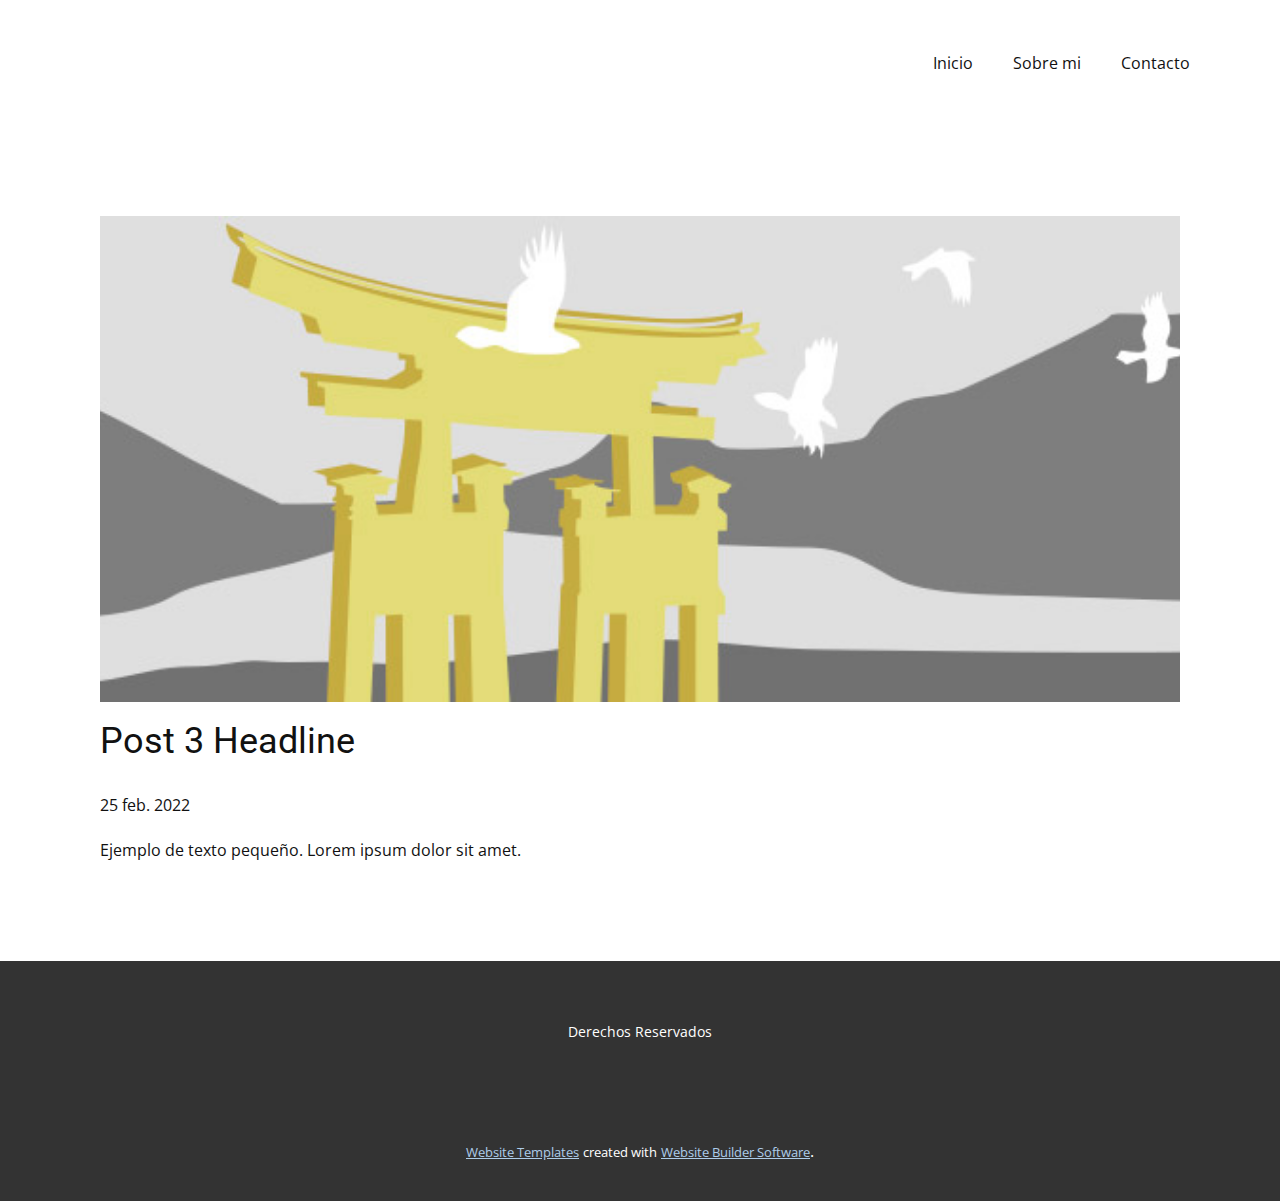
<file: blog/enviar-2.html>
<!doctype html>
<html style="font-size: 16px;"><head>
    <meta name="viewport" content="width=device-width, initial-scale=1.0">
    <meta charset="utf-8">
    <meta name="keywords" content="Post 1 Headline">
    <meta name="description" content="">
    <meta name="page_type" content="np-template-header-footer-from-plugin">
    <title>Post 3 Headline</title>
    <link rel="stylesheet" href="../nicepage.css" media="screen">
<link rel="stylesheet" href="../Post-Template.css" media="screen">
    <script class="u-script" type="text/javascript" src="../jquery.js" defer=""></script>
    <script class="u-script" type="text/javascript" src="../nicepage.js" defer=""></script>
    <meta name="generator" content="Nicepage 4.5.4, nicepage.com">
    <link id="u-theme-google-font" rel="stylesheet" href="https://fonts.googleapis.com/css?family=Roboto:100,100i,300,300i,400,400i,500,500i,700,700i,900,900i|Open+Sans:300,300i,400,400i,500,500i,600,600i,700,700i,800,800i">
    
    
    <script type="application/ld+json">{
		"@context": "http://schema.org",
		"@type": "Organization",
		"name": ""
}</script>
    <meta name="theme-color" content="#478ac9">
  </head>
  <body class="u-body u-xl-mode"><header class="u-clearfix u-header u-header" id="sec-7c3d"><div class="u-clearfix u-sheet u-valign-middle u-sheet-1">
        <nav class="u-menu u-menu-dropdown u-offcanvas u-menu-1">
          <div class="menu-collapse">
            <a class="u-button-style u-nav-link" href="#">
              <svg class="u-svg-link" viewBox="0 0 24 24"><use xmlns:xlink="http://www.w3.org/1999/xlink" xlink:href="#svg-7a5c"></use></svg>
              <svg class="u-svg-content" version="1.1" id="svg-7a5c" viewBox="0 0 16 16" x="0px" y="0px" xmlns:xlink="http://www.w3.org/1999/xlink" xmlns="http://www.w3.org/2000/svg"><g><rect y="1" width="16" height="2"></rect><rect y="7" width="16" height="2"></rect><rect y="13" width="16" height="2"></rect>
</g></svg>
            </a>
          </div>
          <div class="u-custom-menu u-nav-container">
            <ul class="u-nav u-unstyled"><li class="u-nav-item"><a class="u-button-style u-nav-link" href="../Inicio.html">Inicio</a>
</li><li class="u-nav-item"><a class="u-button-style u-nav-link" href="../Inicio.html#sec-e159" data-page-id="646112154">Sobre mi</a>
</li><li class="u-nav-item"><a class="u-button-style u-nav-link" href="../Inicio.html#carousel_1a03" data-page-id="646112154">Contacto</a>
</li></ul>
          </div>
          <div class="u-custom-menu u-nav-container-collapse">
            <div class="u-black u-container-style u-inner-container-layout u-opacity u-opacity-95 u-sidenav">
              <div class="u-inner-container-layout u-sidenav-overflow">
                <div class="u-menu-close"></div>
                <ul class="u-align-center u-nav u-popupmenu-items u-unstyled u-nav-2"><li class="u-nav-item"><a class="u-button-style u-nav-link" href="../Inicio.html">Inicio</a>
</li><li class="u-nav-item"><a class="u-button-style u-nav-link" href="../Inicio.html#sec-e159" data-page-id="646112154">Sobre mi</a>
</li><li class="u-nav-item"><a class="u-button-style u-nav-link" href="../Inicio.html#carousel_1a03" data-page-id="646112154">Contacto</a>
</li></ul>
              </div>
            </div>
            <div class="u-black u-menu-overlay u-opacity u-opacity-70"></div>
          </div>
        </nav>
      </div></header>
    <section class="u-align-center u-clearfix u-section-1" id="sec-70ee">
      <div class="u-clearfix u-sheet u-valign-middle-md u-valign-middle-sm u-valign-middle-xs u-sheet-1"><!--post_details--><!--post_details_options_json--><!--{"source":""}--><!--/post_details_options_json--><!--blog_post-->
        <div class="u-container-style u-expanded-width u-post-details u-post-details-1">
          <div class="u-container-layout u-valign-middle u-container-layout-1"><!--blog_post_image-->
            <img alt="" class="u-blog-control u-expanded-width u-image u-image-default u-image-1" src="[data-uri]"><!--/blog_post_image--><!--blog_post_header-->
            <h2 class="u-blog-control u-text u-text-1">Post 3 Headline</h2><!--/blog_post_header--><!--blog_post_metadata-->
            <div class="u-blog-control u-metadata u-metadata-1"><!--blog_post_metadata_date-->
              <span class="u-meta-date u-meta-icon">25 feb. 2022</span><!--/blog_post_metadata_date--><!--blog_post_metadata_category-->
              <!--/blog_post_metadata_category--><!--blog_post_metadata_comments-->
              <!--/blog_post_metadata_comments-->
            </div><!--/blog_post_metadata--><!--blog_post_content-->
            <div class="u-align-justify u-blog-control u-post-content u-text u-text-2 fr-view">
  Ejemplo de texto pequeño. Lorem ipsum dolor sit amet.
  </div><!--/blog_post_content-->
          </div>
        </div><!--/blog_post--><!--/post_details-->
      </div>
    </section>
    
    
    <footer class="u-align-center u-clearfix u-footer u-grey-80 u-footer" id="sec-10c1"><div class="u-clearfix u-sheet u-valign-middle u-sheet-1">
        <p class="u-small-text u-text u-text-variant u-text-1">Derechos Reservados</p>
      </div></footer>
    <section class="u-backlink u-clearfix u-grey-80">
      <a class="u-link" href="https://nicepage.com/website-templates" target="_blank">
        <span>Website Templates</span>
      </a>
      <p class="u-text">
        <span>created with</span>
      </p>
      <a class="u-link" href="" target="_blank">
        <span>Website Builder Software</span>
      </a>. 
    </section>
  
</body></html>
</file>
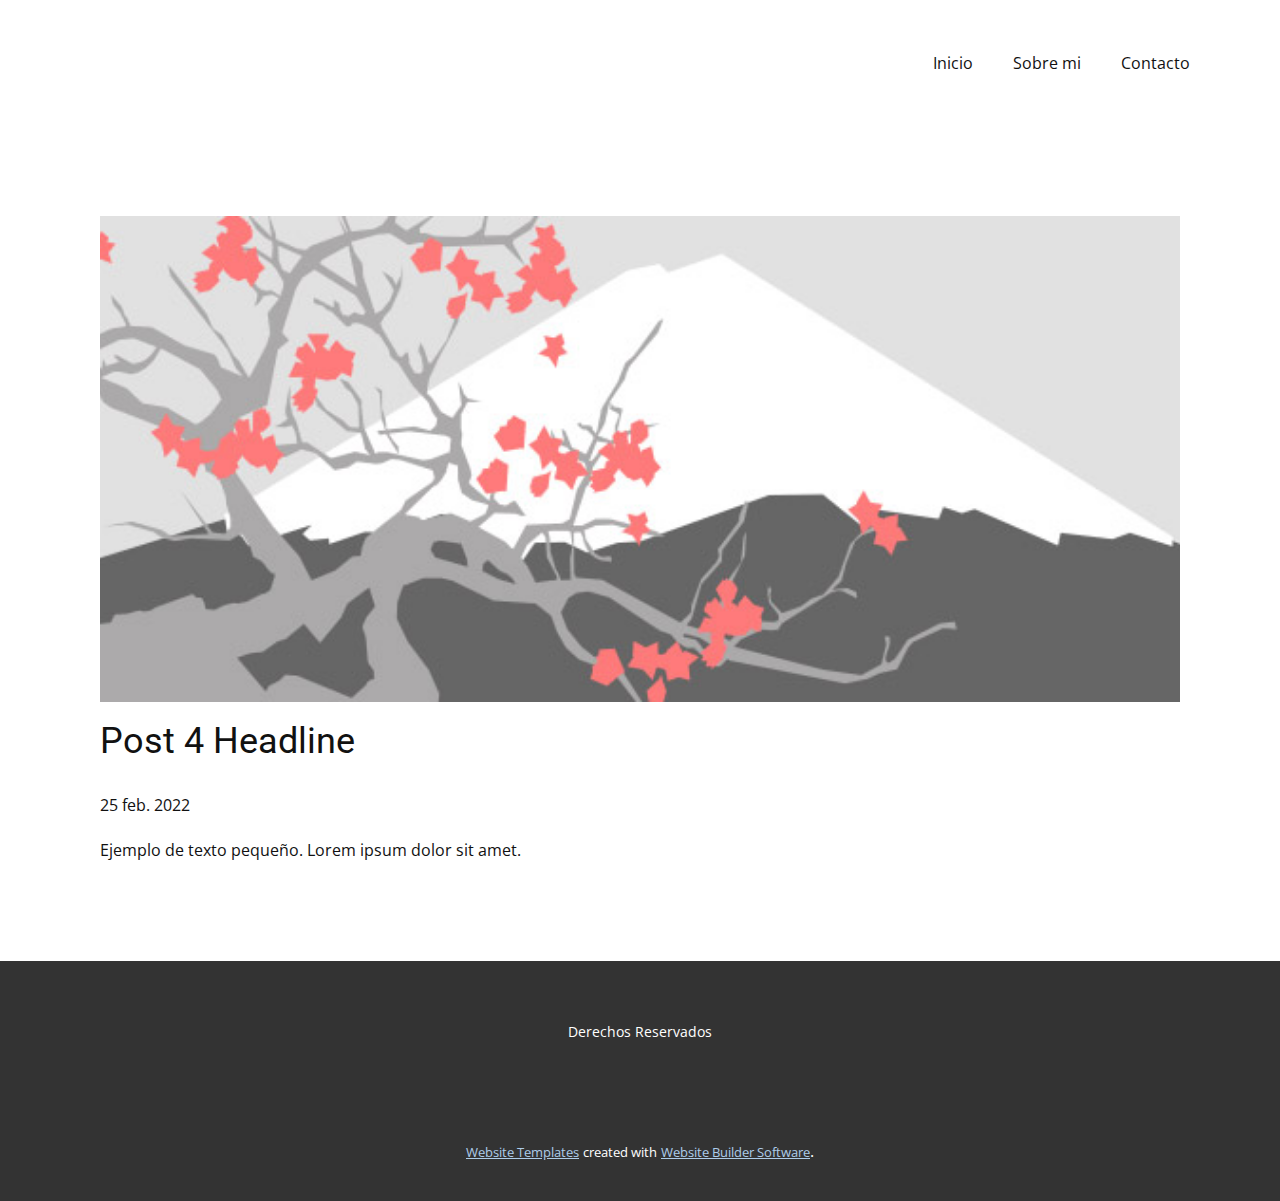
<file: blog/enviar-3.html>
<!doctype html>
<html style="font-size: 16px;"><head>
    <meta name="viewport" content="width=device-width, initial-scale=1.0">
    <meta charset="utf-8">
    <meta name="keywords" content="Post 1 Headline">
    <meta name="description" content="">
    <meta name="page_type" content="np-template-header-footer-from-plugin">
    <title>Post 4 Headline</title>
    <link rel="stylesheet" href="../nicepage.css" media="screen">
<link rel="stylesheet" href="../Post-Template.css" media="screen">
    <script class="u-script" type="text/javascript" src="../jquery.js" defer=""></script>
    <script class="u-script" type="text/javascript" src="../nicepage.js" defer=""></script>
    <meta name="generator" content="Nicepage 4.5.4, nicepage.com">
    <link id="u-theme-google-font" rel="stylesheet" href="https://fonts.googleapis.com/css?family=Roboto:100,100i,300,300i,400,400i,500,500i,700,700i,900,900i|Open+Sans:300,300i,400,400i,500,500i,600,600i,700,700i,800,800i">
    
    
    <script type="application/ld+json">{
		"@context": "http://schema.org",
		"@type": "Organization",
		"name": ""
}</script>
    <meta name="theme-color" content="#478ac9">
  </head>
  <body class="u-body u-xl-mode"><header class="u-clearfix u-header u-header" id="sec-7c3d"><div class="u-clearfix u-sheet u-valign-middle u-sheet-1">
        <nav class="u-menu u-menu-dropdown u-offcanvas u-menu-1">
          <div class="menu-collapse">
            <a class="u-button-style u-nav-link" href="#">
              <svg class="u-svg-link" viewBox="0 0 24 24"><use xmlns:xlink="http://www.w3.org/1999/xlink" xlink:href="#svg-7a5c"></use></svg>
              <svg class="u-svg-content" version="1.1" id="svg-7a5c" viewBox="0 0 16 16" x="0px" y="0px" xmlns:xlink="http://www.w3.org/1999/xlink" xmlns="http://www.w3.org/2000/svg"><g><rect y="1" width="16" height="2"></rect><rect y="7" width="16" height="2"></rect><rect y="13" width="16" height="2"></rect>
</g></svg>
            </a>
          </div>
          <div class="u-custom-menu u-nav-container">
            <ul class="u-nav u-unstyled"><li class="u-nav-item"><a class="u-button-style u-nav-link" href="../Inicio.html">Inicio</a>
</li><li class="u-nav-item"><a class="u-button-style u-nav-link" href="../Inicio.html#sec-e159" data-page-id="646112154">Sobre mi</a>
</li><li class="u-nav-item"><a class="u-button-style u-nav-link" href="../Inicio.html#carousel_1a03" data-page-id="646112154">Contacto</a>
</li></ul>
          </div>
          <div class="u-custom-menu u-nav-container-collapse">
            <div class="u-black u-container-style u-inner-container-layout u-opacity u-opacity-95 u-sidenav">
              <div class="u-inner-container-layout u-sidenav-overflow">
                <div class="u-menu-close"></div>
                <ul class="u-align-center u-nav u-popupmenu-items u-unstyled u-nav-2"><li class="u-nav-item"><a class="u-button-style u-nav-link" href="../Inicio.html">Inicio</a>
</li><li class="u-nav-item"><a class="u-button-style u-nav-link" href="../Inicio.html#sec-e159" data-page-id="646112154">Sobre mi</a>
</li><li class="u-nav-item"><a class="u-button-style u-nav-link" href="../Inicio.html#carousel_1a03" data-page-id="646112154">Contacto</a>
</li></ul>
              </div>
            </div>
            <div class="u-black u-menu-overlay u-opacity u-opacity-70"></div>
          </div>
        </nav>
      </div></header>
    <section class="u-align-center u-clearfix u-section-1" id="sec-70ee">
      <div class="u-clearfix u-sheet u-valign-middle-md u-valign-middle-sm u-valign-middle-xs u-sheet-1"><!--post_details--><!--post_details_options_json--><!--{"source":""}--><!--/post_details_options_json--><!--blog_post-->
        <div class="u-container-style u-expanded-width u-post-details u-post-details-1">
          <div class="u-container-layout u-valign-middle u-container-layout-1"><!--blog_post_image-->
            <img alt="" class="u-blog-control u-expanded-width u-image u-image-default u-image-1" src="[data-uri]"><!--/blog_post_image--><!--blog_post_header-->
            <h2 class="u-blog-control u-text u-text-1">Post 4 Headline</h2><!--/blog_post_header--><!--blog_post_metadata-->
            <div class="u-blog-control u-metadata u-metadata-1"><!--blog_post_metadata_date-->
              <span class="u-meta-date u-meta-icon">25 feb. 2022</span><!--/blog_post_metadata_date--><!--blog_post_metadata_category-->
              <!--/blog_post_metadata_category--><!--blog_post_metadata_comments-->
              <!--/blog_post_metadata_comments-->
            </div><!--/blog_post_metadata--><!--blog_post_content-->
            <div class="u-align-justify u-blog-control u-post-content u-text u-text-2 fr-view">
  Ejemplo de texto pequeño. Lorem ipsum dolor sit amet.
  </div><!--/blog_post_content-->
          </div>
        </div><!--/blog_post--><!--/post_details-->
      </div>
    </section>
    
    
    <footer class="u-align-center u-clearfix u-footer u-grey-80 u-footer" id="sec-10c1"><div class="u-clearfix u-sheet u-valign-middle u-sheet-1">
        <p class="u-small-text u-text u-text-variant u-text-1">Derechos Reservados</p>
      </div></footer>
    <section class="u-backlink u-clearfix u-grey-80">
      <a class="u-link" href="https://nicepage.com/website-templates" target="_blank">
        <span>Website Templates</span>
      </a>
      <p class="u-text">
        <span>created with</span>
      </p>
      <a class="u-link" href="" target="_blank">
        <span>Website Builder Software</span>
      </a>. 
    </section>
  
</body></html>
</file>
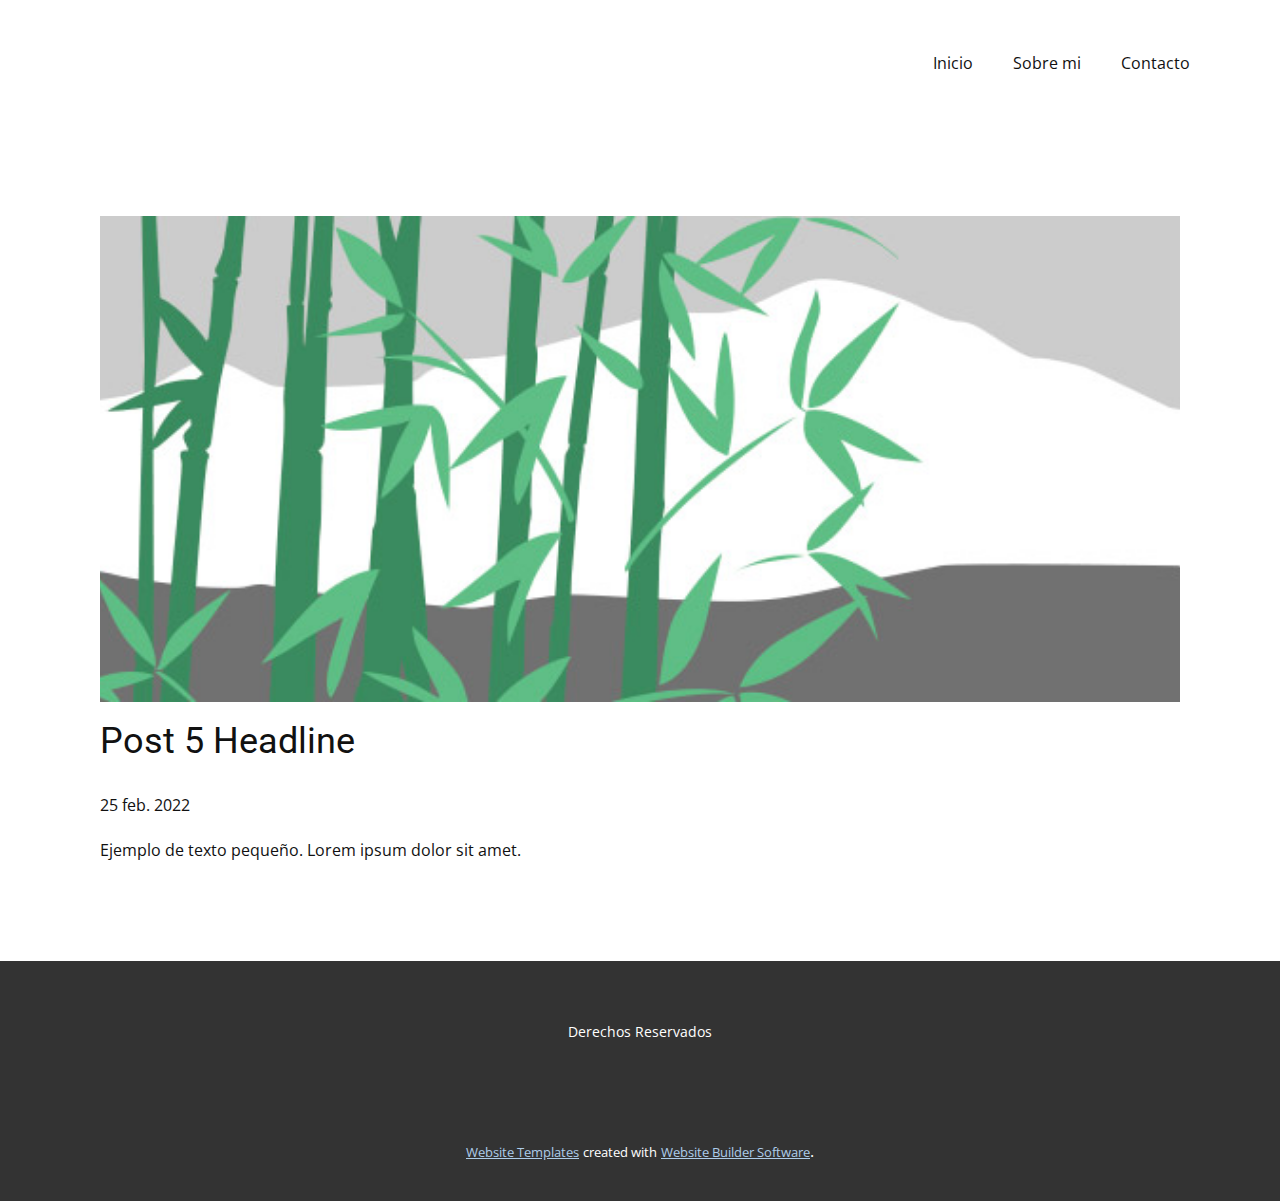
<file: blog/enviar-4.html>
<!doctype html>
<html style="font-size: 16px;"><head>
    <meta name="viewport" content="width=device-width, initial-scale=1.0">
    <meta charset="utf-8">
    <meta name="keywords" content="Post 1 Headline">
    <meta name="description" content="">
    <meta name="page_type" content="np-template-header-footer-from-plugin">
    <title>Post 5 Headline</title>
    <link rel="stylesheet" href="../nicepage.css" media="screen">
<link rel="stylesheet" href="../Post-Template.css" media="screen">
    <script class="u-script" type="text/javascript" src="../jquery.js" defer=""></script>
    <script class="u-script" type="text/javascript" src="../nicepage.js" defer=""></script>
    <meta name="generator" content="Nicepage 4.5.4, nicepage.com">
    <link id="u-theme-google-font" rel="stylesheet" href="https://fonts.googleapis.com/css?family=Roboto:100,100i,300,300i,400,400i,500,500i,700,700i,900,900i|Open+Sans:300,300i,400,400i,500,500i,600,600i,700,700i,800,800i">
    
    
    <script type="application/ld+json">{
		"@context": "http://schema.org",
		"@type": "Organization",
		"name": ""
}</script>
    <meta name="theme-color" content="#478ac9">
  </head>
  <body class="u-body u-xl-mode"><header class="u-clearfix u-header u-header" id="sec-7c3d"><div class="u-clearfix u-sheet u-valign-middle u-sheet-1">
        <nav class="u-menu u-menu-dropdown u-offcanvas u-menu-1">
          <div class="menu-collapse">
            <a class="u-button-style u-nav-link" href="#">
              <svg class="u-svg-link" viewBox="0 0 24 24"><use xmlns:xlink="http://www.w3.org/1999/xlink" xlink:href="#svg-7a5c"></use></svg>
              <svg class="u-svg-content" version="1.1" id="svg-7a5c" viewBox="0 0 16 16" x="0px" y="0px" xmlns:xlink="http://www.w3.org/1999/xlink" xmlns="http://www.w3.org/2000/svg"><g><rect y="1" width="16" height="2"></rect><rect y="7" width="16" height="2"></rect><rect y="13" width="16" height="2"></rect>
</g></svg>
            </a>
          </div>
          <div class="u-custom-menu u-nav-container">
            <ul class="u-nav u-unstyled"><li class="u-nav-item"><a class="u-button-style u-nav-link" href="../Inicio.html">Inicio</a>
</li><li class="u-nav-item"><a class="u-button-style u-nav-link" href="../Inicio.html#sec-e159" data-page-id="646112154">Sobre mi</a>
</li><li class="u-nav-item"><a class="u-button-style u-nav-link" href="../Inicio.html#carousel_1a03" data-page-id="646112154">Contacto</a>
</li></ul>
          </div>
          <div class="u-custom-menu u-nav-container-collapse">
            <div class="u-black u-container-style u-inner-container-layout u-opacity u-opacity-95 u-sidenav">
              <div class="u-inner-container-layout u-sidenav-overflow">
                <div class="u-menu-close"></div>
                <ul class="u-align-center u-nav u-popupmenu-items u-unstyled u-nav-2"><li class="u-nav-item"><a class="u-button-style u-nav-link" href="../Inicio.html">Inicio</a>
</li><li class="u-nav-item"><a class="u-button-style u-nav-link" href="../Inicio.html#sec-e159" data-page-id="646112154">Sobre mi</a>
</li><li class="u-nav-item"><a class="u-button-style u-nav-link" href="../Inicio.html#carousel_1a03" data-page-id="646112154">Contacto</a>
</li></ul>
              </div>
            </div>
            <div class="u-black u-menu-overlay u-opacity u-opacity-70"></div>
          </div>
        </nav>
      </div></header>
    <section class="u-align-center u-clearfix u-section-1" id="sec-70ee">
      <div class="u-clearfix u-sheet u-valign-middle-md u-valign-middle-sm u-valign-middle-xs u-sheet-1"><!--post_details--><!--post_details_options_json--><!--{"source":""}--><!--/post_details_options_json--><!--blog_post-->
        <div class="u-container-style u-expanded-width u-post-details u-post-details-1">
          <div class="u-container-layout u-valign-middle u-container-layout-1"><!--blog_post_image-->
            <img alt="" class="u-blog-control u-expanded-width u-image u-image-default u-image-1" src="[data-uri]"><!--/blog_post_image--><!--blog_post_header-->
            <h2 class="u-blog-control u-text u-text-1">Post 5 Headline</h2><!--/blog_post_header--><!--blog_post_metadata-->
            <div class="u-blog-control u-metadata u-metadata-1"><!--blog_post_metadata_date-->
              <span class="u-meta-date u-meta-icon">25 feb. 2022</span><!--/blog_post_metadata_date--><!--blog_post_metadata_category-->
              <!--/blog_post_metadata_category--><!--blog_post_metadata_comments-->
              <!--/blog_post_metadata_comments-->
            </div><!--/blog_post_metadata--><!--blog_post_content-->
            <div class="u-align-justify u-blog-control u-post-content u-text u-text-2 fr-view">
  Ejemplo de texto pequeño. Lorem ipsum dolor sit amet.
  </div><!--/blog_post_content-->
          </div>
        </div><!--/blog_post--><!--/post_details-->
      </div>
    </section>
    
    
    <footer class="u-align-center u-clearfix u-footer u-grey-80 u-footer" id="sec-10c1"><div class="u-clearfix u-sheet u-valign-middle u-sheet-1">
        <p class="u-small-text u-text u-text-variant u-text-1">Derechos Reservados</p>
      </div></footer>
    <section class="u-backlink u-clearfix u-grey-80">
      <a class="u-link" href="https://nicepage.com/website-templates" target="_blank">
        <span>Website Templates</span>
      </a>
      <p class="u-text">
        <span>created with</span>
      </p>
      <a class="u-link" href="" target="_blank">
        <span>Website Builder Software</span>
      </a>. 
    </section>
  
</body></html>
</file>
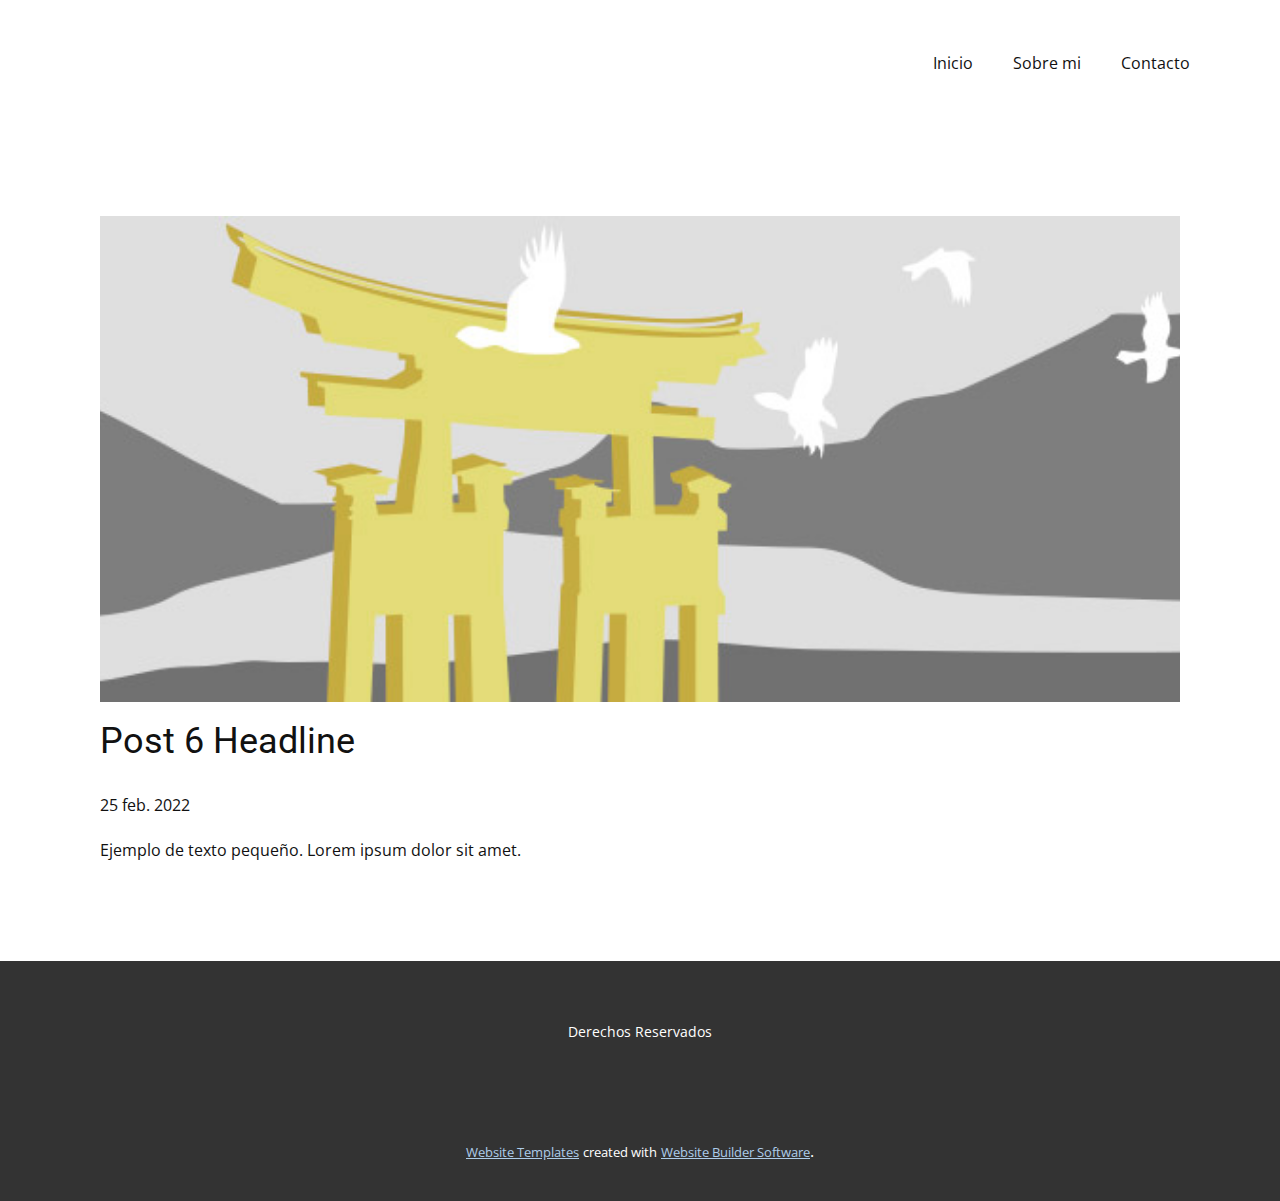
<file: blog/enviar-5.html>
<!doctype html>
<html style="font-size: 16px;"><head>
    <meta name="viewport" content="width=device-width, initial-scale=1.0">
    <meta charset="utf-8">
    <meta name="keywords" content="Post 1 Headline">
    <meta name="description" content="">
    <meta name="page_type" content="np-template-header-footer-from-plugin">
    <title>Post 6 Headline</title>
    <link rel="stylesheet" href="../nicepage.css" media="screen">
<link rel="stylesheet" href="../Post-Template.css" media="screen">
    <script class="u-script" type="text/javascript" src="../jquery.js" defer=""></script>
    <script class="u-script" type="text/javascript" src="../nicepage.js" defer=""></script>
    <meta name="generator" content="Nicepage 4.5.4, nicepage.com">
    <link id="u-theme-google-font" rel="stylesheet" href="https://fonts.googleapis.com/css?family=Roboto:100,100i,300,300i,400,400i,500,500i,700,700i,900,900i|Open+Sans:300,300i,400,400i,500,500i,600,600i,700,700i,800,800i">
    
    
    <script type="application/ld+json">{
		"@context": "http://schema.org",
		"@type": "Organization",
		"name": ""
}</script>
    <meta name="theme-color" content="#478ac9">
  </head>
  <body class="u-body u-xl-mode"><header class="u-clearfix u-header u-header" id="sec-7c3d"><div class="u-clearfix u-sheet u-valign-middle u-sheet-1">
        <nav class="u-menu u-menu-dropdown u-offcanvas u-menu-1">
          <div class="menu-collapse">
            <a class="u-button-style u-nav-link" href="#">
              <svg class="u-svg-link" viewBox="0 0 24 24"><use xmlns:xlink="http://www.w3.org/1999/xlink" xlink:href="#svg-7a5c"></use></svg>
              <svg class="u-svg-content" version="1.1" id="svg-7a5c" viewBox="0 0 16 16" x="0px" y="0px" xmlns:xlink="http://www.w3.org/1999/xlink" xmlns="http://www.w3.org/2000/svg"><g><rect y="1" width="16" height="2"></rect><rect y="7" width="16" height="2"></rect><rect y="13" width="16" height="2"></rect>
</g></svg>
            </a>
          </div>
          <div class="u-custom-menu u-nav-container">
            <ul class="u-nav u-unstyled"><li class="u-nav-item"><a class="u-button-style u-nav-link" href="../Inicio.html">Inicio</a>
</li><li class="u-nav-item"><a class="u-button-style u-nav-link" href="../Inicio.html#sec-e159" data-page-id="646112154">Sobre mi</a>
</li><li class="u-nav-item"><a class="u-button-style u-nav-link" href="../Inicio.html#carousel_1a03" data-page-id="646112154">Contacto</a>
</li></ul>
          </div>
          <div class="u-custom-menu u-nav-container-collapse">
            <div class="u-black u-container-style u-inner-container-layout u-opacity u-opacity-95 u-sidenav">
              <div class="u-inner-container-layout u-sidenav-overflow">
                <div class="u-menu-close"></div>
                <ul class="u-align-center u-nav u-popupmenu-items u-unstyled u-nav-2"><li class="u-nav-item"><a class="u-button-style u-nav-link" href="../Inicio.html">Inicio</a>
</li><li class="u-nav-item"><a class="u-button-style u-nav-link" href="../Inicio.html#sec-e159" data-page-id="646112154">Sobre mi</a>
</li><li class="u-nav-item"><a class="u-button-style u-nav-link" href="../Inicio.html#carousel_1a03" data-page-id="646112154">Contacto</a>
</li></ul>
              </div>
            </div>
            <div class="u-black u-menu-overlay u-opacity u-opacity-70"></div>
          </div>
        </nav>
      </div></header>
    <section class="u-align-center u-clearfix u-section-1" id="sec-70ee">
      <div class="u-clearfix u-sheet u-valign-middle-md u-valign-middle-sm u-valign-middle-xs u-sheet-1"><!--post_details--><!--post_details_options_json--><!--{"source":""}--><!--/post_details_options_json--><!--blog_post-->
        <div class="u-container-style u-expanded-width u-post-details u-post-details-1">
          <div class="u-container-layout u-valign-middle u-container-layout-1"><!--blog_post_image-->
            <img alt="" class="u-blog-control u-expanded-width u-image u-image-default u-image-1" src="[data-uri]"><!--/blog_post_image--><!--blog_post_header-->
            <h2 class="u-blog-control u-text u-text-1">Post 6 Headline</h2><!--/blog_post_header--><!--blog_post_metadata-->
            <div class="u-blog-control u-metadata u-metadata-1"><!--blog_post_metadata_date-->
              <span class="u-meta-date u-meta-icon">25 feb. 2022</span><!--/blog_post_metadata_date--><!--blog_post_metadata_category-->
              <!--/blog_post_metadata_category--><!--blog_post_metadata_comments-->
              <!--/blog_post_metadata_comments-->
            </div><!--/blog_post_metadata--><!--blog_post_content-->
            <div class="u-align-justify u-blog-control u-post-content u-text u-text-2 fr-view">
  Ejemplo de texto pequeño. Lorem ipsum dolor sit amet.
  </div><!--/blog_post_content-->
          </div>
        </div><!--/blog_post--><!--/post_details-->
      </div>
    </section>
    
    
    <footer class="u-align-center u-clearfix u-footer u-grey-80 u-footer" id="sec-10c1"><div class="u-clearfix u-sheet u-valign-middle u-sheet-1">
        <p class="u-small-text u-text u-text-variant u-text-1">Derechos Reservados</p>
      </div></footer>
    <section class="u-backlink u-clearfix u-grey-80">
      <a class="u-link" href="https://nicepage.com/website-templates" target="_blank">
        <span>Website Templates</span>
      </a>
      <p class="u-text">
        <span>created with</span>
      </p>
      <a class="u-link" href="" target="_blank">
        <span>Website Builder Software</span>
      </a>. 
    </section>
  
</body></html>
</file>
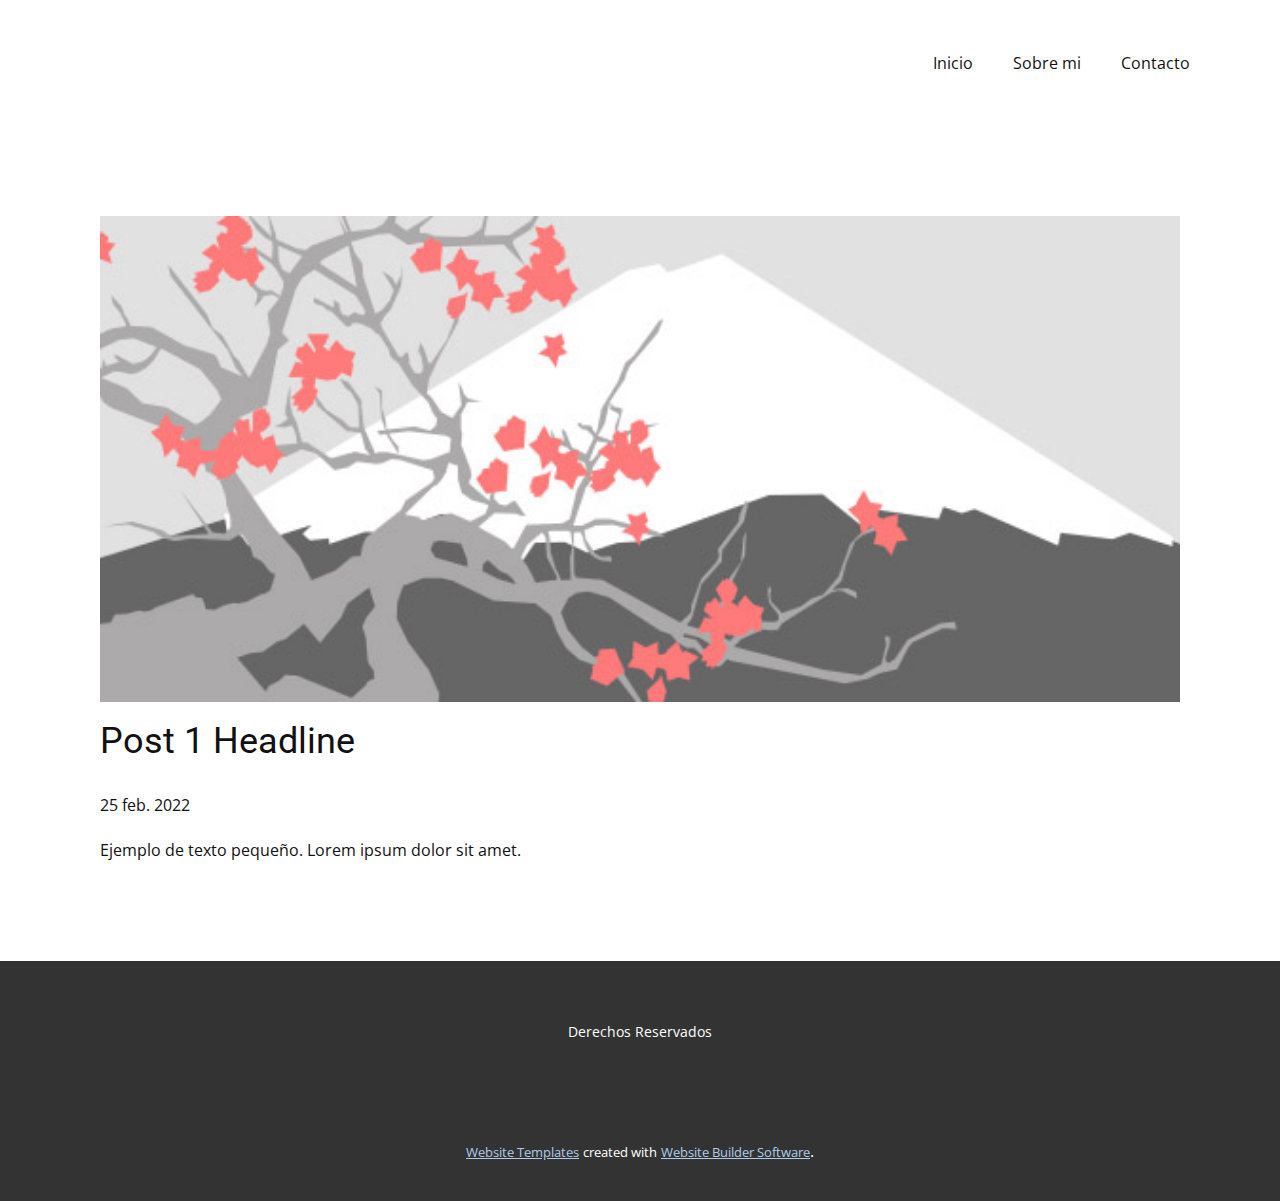
<file: blog/enviar.html>
<!doctype html>
<html style="font-size: 16px;"><head>
    <meta name="viewport" content="width=device-width, initial-scale=1.0">
    <meta charset="utf-8">
    <meta name="keywords" content="Post 1 Headline">
    <meta name="description" content="">
    <meta name="page_type" content="np-template-header-footer-from-plugin">
    <title>Post 1 Headline</title>
    <link rel="stylesheet" href="../nicepage.css" media="screen">
<link rel="stylesheet" href="../Post-Template.css" media="screen">
    <script class="u-script" type="text/javascript" src="../jquery.js" defer=""></script>
    <script class="u-script" type="text/javascript" src="../nicepage.js" defer=""></script>
    <meta name="generator" content="Nicepage 4.5.4, nicepage.com">
    <link id="u-theme-google-font" rel="stylesheet" href="https://fonts.googleapis.com/css?family=Roboto:100,100i,300,300i,400,400i,500,500i,700,700i,900,900i|Open+Sans:300,300i,400,400i,500,500i,600,600i,700,700i,800,800i">
    
    
    <script type="application/ld+json">{
		"@context": "http://schema.org",
		"@type": "Organization",
		"name": ""
}</script>
    <meta name="theme-color" content="#478ac9">
  </head>
  <body class="u-body u-xl-mode"><header class="u-clearfix u-header u-header" id="sec-7c3d"><div class="u-clearfix u-sheet u-valign-middle u-sheet-1">
        <nav class="u-menu u-menu-dropdown u-offcanvas u-menu-1">
          <div class="menu-collapse">
            <a class="u-button-style u-nav-link" href="#">
              <svg class="u-svg-link" viewBox="0 0 24 24"><use xmlns:xlink="http://www.w3.org/1999/xlink" xlink:href="#svg-7a5c"></use></svg>
              <svg class="u-svg-content" version="1.1" id="svg-7a5c" viewBox="0 0 16 16" x="0px" y="0px" xmlns:xlink="http://www.w3.org/1999/xlink" xmlns="http://www.w3.org/2000/svg"><g><rect y="1" width="16" height="2"></rect><rect y="7" width="16" height="2"></rect><rect y="13" width="16" height="2"></rect>
</g></svg>
            </a>
          </div>
          <div class="u-custom-menu u-nav-container">
            <ul class="u-nav u-unstyled"><li class="u-nav-item"><a class="u-button-style u-nav-link" href="../Inicio.html">Inicio</a>
</li><li class="u-nav-item"><a class="u-button-style u-nav-link" href="../Inicio.html#sec-e159" data-page-id="646112154">Sobre mi</a>
</li><li class="u-nav-item"><a class="u-button-style u-nav-link" href="../Inicio.html#carousel_1a03" data-page-id="646112154">Contacto</a>
</li></ul>
          </div>
          <div class="u-custom-menu u-nav-container-collapse">
            <div class="u-black u-container-style u-inner-container-layout u-opacity u-opacity-95 u-sidenav">
              <div class="u-inner-container-layout u-sidenav-overflow">
                <div class="u-menu-close"></div>
                <ul class="u-align-center u-nav u-popupmenu-items u-unstyled u-nav-2"><li class="u-nav-item"><a class="u-button-style u-nav-link" href="../Inicio.html">Inicio</a>
</li><li class="u-nav-item"><a class="u-button-style u-nav-link" href="../Inicio.html#sec-e159" data-page-id="646112154">Sobre mi</a>
</li><li class="u-nav-item"><a class="u-button-style u-nav-link" href="../Inicio.html#carousel_1a03" data-page-id="646112154">Contacto</a>
</li></ul>
              </div>
            </div>
            <div class="u-black u-menu-overlay u-opacity u-opacity-70"></div>
          </div>
        </nav>
      </div></header>
    <section class="u-align-center u-clearfix u-section-1" id="sec-70ee">
      <div class="u-clearfix u-sheet u-valign-middle-md u-valign-middle-sm u-valign-middle-xs u-sheet-1"><!--post_details--><!--post_details_options_json--><!--{"source":""}--><!--/post_details_options_json--><!--blog_post-->
        <div class="u-container-style u-expanded-width u-post-details u-post-details-1">
          <div class="u-container-layout u-valign-middle u-container-layout-1"><!--blog_post_image-->
            <img alt="" class="u-blog-control u-expanded-width u-image u-image-default u-image-1" src="[data-uri]"><!--/blog_post_image--><!--blog_post_header-->
            <h2 class="u-blog-control u-text u-text-1">Post 1 Headline</h2><!--/blog_post_header--><!--blog_post_metadata-->
            <div class="u-blog-control u-metadata u-metadata-1"><!--blog_post_metadata_date-->
              <span class="u-meta-date u-meta-icon">25 feb. 2022</span><!--/blog_post_metadata_date--><!--blog_post_metadata_category-->
              <!--/blog_post_metadata_category--><!--blog_post_metadata_comments-->
              <!--/blog_post_metadata_comments-->
            </div><!--/blog_post_metadata--><!--blog_post_content-->
            <div class="u-align-justify u-blog-control u-post-content u-text u-text-2 fr-view">
  Ejemplo de texto pequeño. Lorem ipsum dolor sit amet.
  </div><!--/blog_post_content-->
          </div>
        </div><!--/blog_post--><!--/post_details-->
      </div>
    </section>
    
    
    <footer class="u-align-center u-clearfix u-footer u-grey-80 u-footer" id="sec-10c1"><div class="u-clearfix u-sheet u-valign-middle u-sheet-1">
        <p class="u-small-text u-text u-text-variant u-text-1">Derechos Reservados</p>
      </div></footer>
    <section class="u-backlink u-clearfix u-grey-80">
      <a class="u-link" href="https://nicepage.com/website-templates" target="_blank">
        <span>Website Templates</span>
      </a>
      <p class="u-text">
        <span>created with</span>
      </p>
      <a class="u-link" href="" target="_blank">
        <span>Website Builder Software</span>
      </a>. 
    </section>
  
</body></html>
</file>
